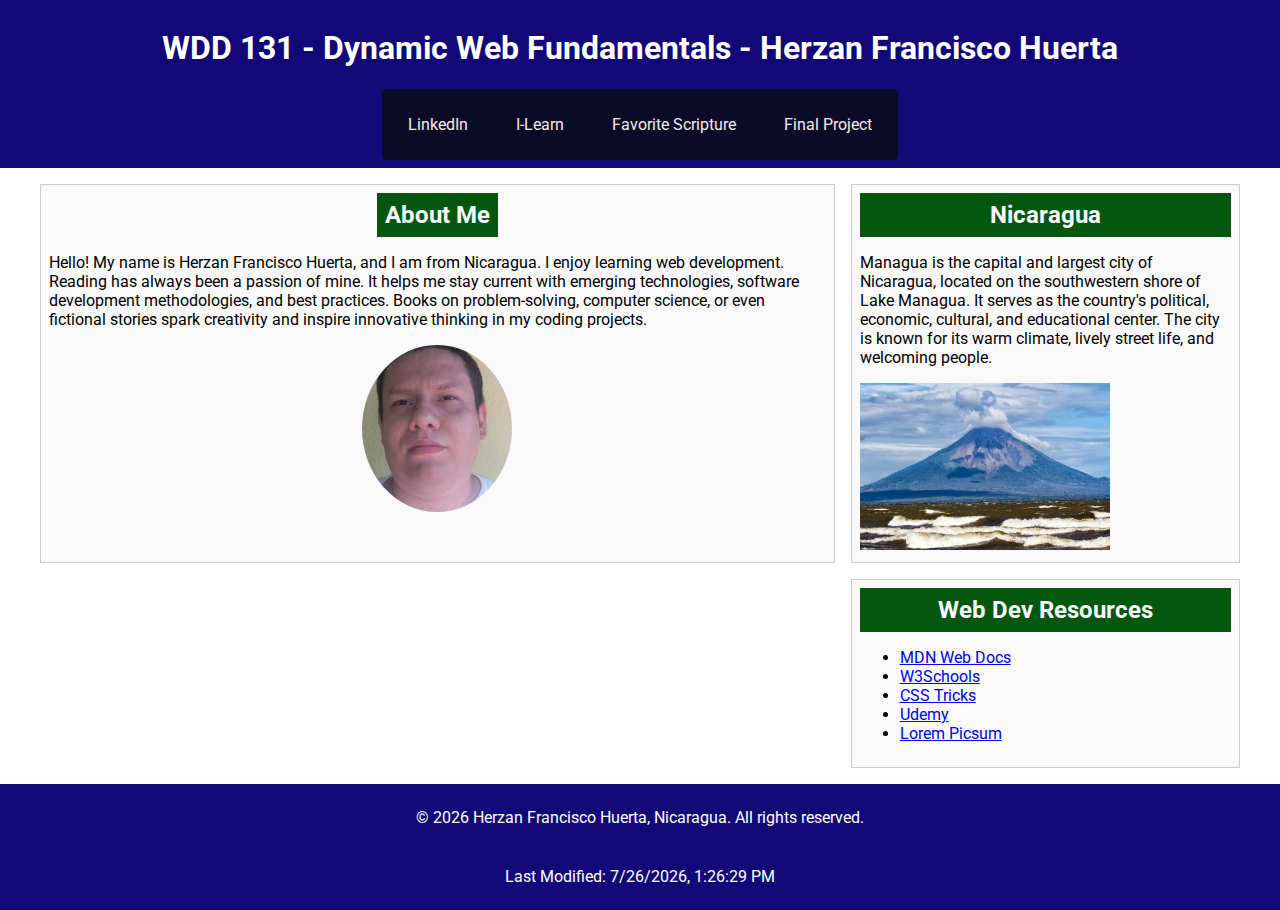
<file: index.html>
<!DOCTYPE html>
<html lang="en">
<head>
    <meta charset="UTF-8">
    <meta name="viewport" content="width=device-width, initial-scale=1.0">
    <title>WDD 131 - Dynamic Web Fundamentals - Herzan Francisco Huerta</title>
    <meta name="description" content="Explore WDD 131 - Dynamic Web Fundamentals with Herzan Francisco Huerta. Learn essential web development skills in HTML, CSS, and JavaScript to build dynamic and responsive websites.">
    <meta name="author" content="Herzan Francisco Huerta">
    <link rel="preconnect" href="https://fonts.googleapis.com">
    <link rel="preconnect" href="https://fonts.gstatic.com" crossorigin>
    <link href="https://fonts.googleapis.com/css2?family=Roboto:wght@400;700&display=swap" rel="stylesheet">
    <link rel="stylesheet" href="styles/base.css">
    <script src="scripts/getdates.js" defer></script>
</head>
<body>

<header>
    <h1>WDD 131 - Dynamic Web Fundamentals - Herzan Francisco Huerta</h1> 
    <nav>
        <a href="https://www.linkedin.com/">LinkedIn</a>
        <a href="https://byui.instructure.com/">I-Learn</a>
        <a href="https://www.churchofjesuschrist.org/study/scriptures">Favorite Scripture</a>
        <a href="project/siteplan.html">Final Project</a>
    </nav>
</header>

    <main class="grid-container">
        <section class="card about-me">
            <h2>About Me</h2>
            <p>Hello! My name is Herzan Francisco Huerta, and I am from Nicaragua. I enjoy learning web development.  Reading has always been a passion of mine. It helps me stay current with emerging technologies, software development methodologies, and best practices. Books on problem-solving, computer science, or even fictional stories spark creativity and inspire innovative thinking in my coding projects.</p>
            <img src="images/profile.jpg" alt="Profile picture of Herzan Francisco Huerta" width="150" height="167">
        
        </section>
        
        <section class="card nicaragua">
            <h2>Nicaragua</h2>
            <p>Managua is the capital and largest city of Nicaragua, located on the southwestern shore of Lake Managua.
                It serves as the country's political, economic, cultural, and educational center.
                The city is known for its warm climate, lively street life, and welcoming people.</p>
            <img src="images/Nicaragua.jpg" alt="Picture of Managua, Nicaragua" width="250" height="167">
        </section>
    
        <section class="card resources">
            <h2>Web Dev Resources</h2>
            <ul>
                <li><a href="https://developer.mozilla.org/">MDN Web Docs</a></li>
                <li><a href="https://www.w3schools.com/">W3Schools</a></li>
                <li><a href="https://css-tricks.com/">CSS Tricks</a></li>
                <li><a href="https://www.udemy.com/">Udemy</a></li>
                <li><a href="https://picsum.photos/">Lorem Picsum</a></li>
            </ul>
        </section>
    </main>
    

<footer>
    <p>&copy; <span id="currentyear"></span> Herzan Francisco Huerta, Nicaragua. All rights reserved.</p>
    <p id="lastModified"></p>
</footer>

</body>
</html>
</file>
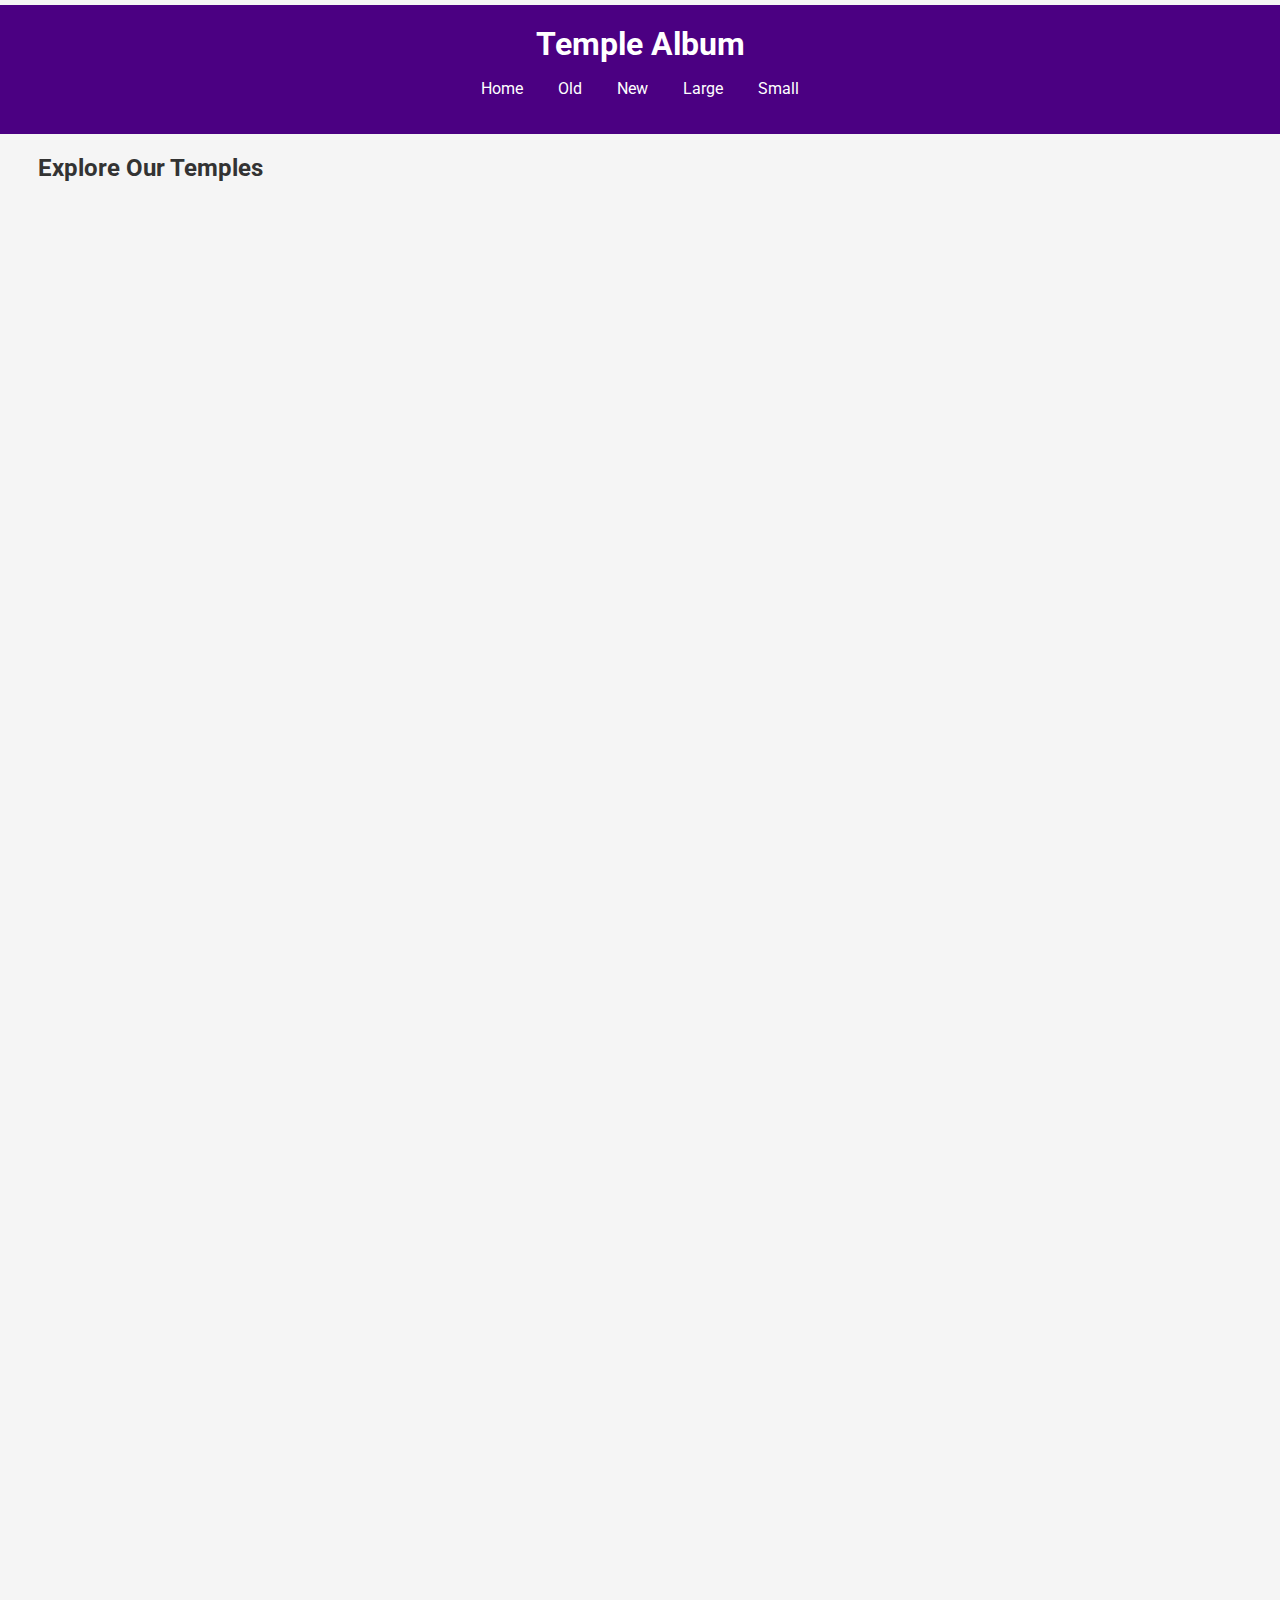
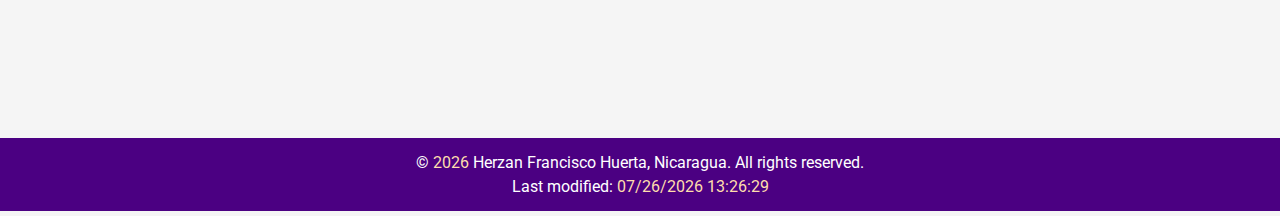
<file: filtered-temples.html>
<!DOCTYPE html>
<html lang="en">
<head>
  <meta charset="UTF-8">
  <meta name="viewport" content="width=device-width, initial-scale=1.0">
  <title>WDD 131 - Dynamic Web Fundamentals - Herzan Francisco Huerta</title>
  <meta name="description" content="Explore WDD 131 - Dynamic Web Fundamentals with Herzan Francisco Huerta. Learn essential web development skills in HTML, CSS, and JavaScript to build dynamic and responsive websites.">
  <meta name="author" content="Herzan Francisco Huerta">
  <link rel="stylesheet" href="styles/filtered-temples.css">
  <link rel="preconnect" href="https://fonts.googleapis.com">
  <link rel="preconnect" href="https://fonts.gstatic.com" crossorigin>
  <link href="https://fonts.googleapis.com/css2?family=Roboto:wght@400;700&display=swap" rel="stylesheet">
  <script src="scripts/filtered-temples.js" defer></script>
</head>
<body>

<header>
  <h1>Temple Album</h1>
  <nav>
    <button id="menu-toggle">☰</button>
    <ul id="menu">
      <li><a href="#">Home</a></li>
      <li><a href="#">Old</a></li>
      <li><a href="#">New</a></li>
      <li><a href="#">Large</a></li>
      <li><a href="#">Small</a></li>
    </ul>
  </nav>
</header>

<main>
  <h2>Explore Our Temples</h2> <!-- Encabezado h2 añadido -->
  <div class="temple-cards-container" id="temple-cards">
    <!-- Cada tarjeta se generará aquí -->
  </div>
</main>

<footer>
  <p>&copy; <span id="year"></span> Herzan Francisco Huerta, Nicaragua. All rights reserved.</p>
  <p>Last modified: <span id="last-modified"></span></p>
</footer>

</body>
</html>
</file>
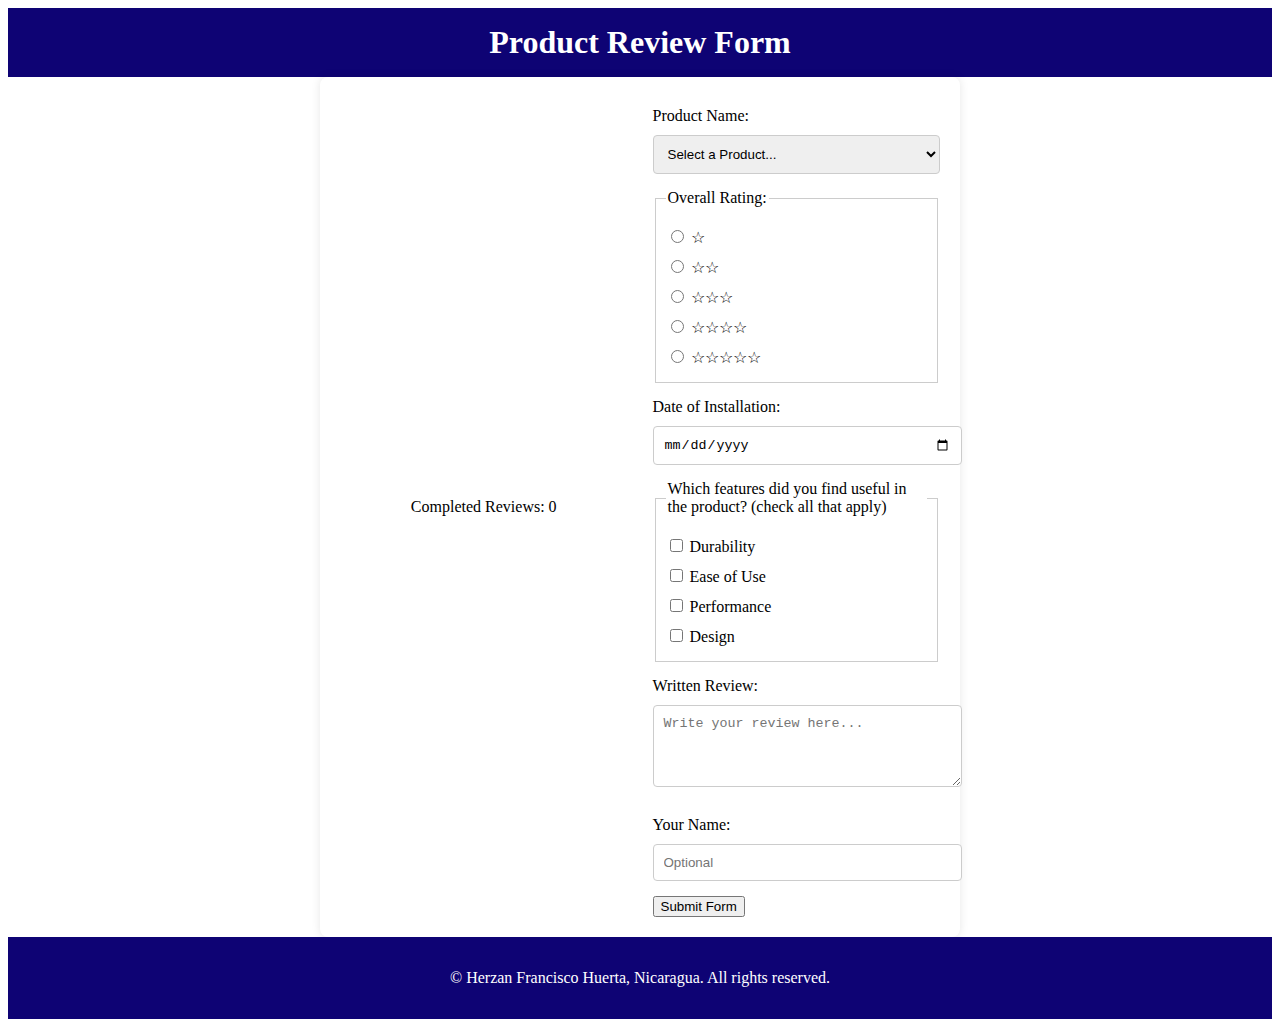
<file: form.html>
<!DOCTYPE html>
<html lang="en">
<head>
  <meta charset="UTF-8">
  <meta name="viewport" content="width=device-width, initial-scale=1.0">
  <title>Product Review Form</title>
  <meta name="description" content="Explore WDD 131 - Dynamic Web Fundamentals with Herzan Francisco Huerta. Learn essential web development skills in HTML, CSS, and JavaScript to build dynamic and responsive websites.">
  <meta name="author" content="Herzan Francisco Huerta">
  <link rel="stylesheet" href="styles/styles.css">
  <link rel="preconnect" href="https://fonts.googleapis.com">
  <link rel="preconnect" href="https://fonts.gstatic.com" crossorigin>
  <script src="scripts/script.js" defer></script>
</head>

<body>
  <header>
    <h1>Product Review Form</h1> <!-- Header content -->
  </header>

  <div class="container">
    <!-- Display the current review count -->
    <div id="reviewCountDisplay">Completed Reviews: 0</div>

    <form id="reviewForm" method="get" action="review.html" onsubmit="return handleFormSubmission(event)">
      <label for="productName">Product Name:</label>
      <select id="productName" name="productName" required>
        <option value="" disabled selected>Select a Product...</option>
        <!-- Add product options here dynamically -->
      </select>

      <fieldset>
        <legend>Overall Rating:</legend>
        <label><input type="radio" name="rating" value="1" required> ☆</label>
        <label><input type="radio" name="rating" value="2" required> ☆☆</label>
        <label><input type="radio" name="rating" value="3" required> ☆☆☆</label>
        <label><input type="radio" name="rating" value="4" required> ☆☆☆☆</label>
        <label><input type="radio" name="rating" value="5" required> ☆☆☆☆☆</label>
      </fieldset>

      <label for="installationDate">Date of Installation:</label>
      <input type="date" id="installationDate" name="installationDate" required>

      <fieldset>
        <legend>Which features did you find useful in the product? (check all that apply)</legend>
        <label><input type="checkbox" name="features" value="Durability"> Durability</label>
        <label><input type="checkbox" name="features" value="Ease of Use"> Ease of Use</label>
        <label><input type="checkbox" name="features" value="Performance"> Performance</label>
        <label><input type="checkbox" name="features" value="Design"> Design</label>
      </fieldset>

      <label for="writtenReview">Written Review:</label>
      <textarea id="writtenReview" name="writtenReview" rows="4" placeholder="Write your review here..."></textarea>

      <label for="userName">Your Name:</label>
      <input type="text" id="userName" name="userName" placeholder="Optional">

      <button type="submit">Submit Form</button>
    </form>
  </div>

  <footer>
    <p>&copy; <span id="currentyear"></span> Herzan Francisco Huerta, Nicaragua. All rights reserved.</p>
    <p id="lastModified"></p>
  </footer>

</body>
</html>
</file>
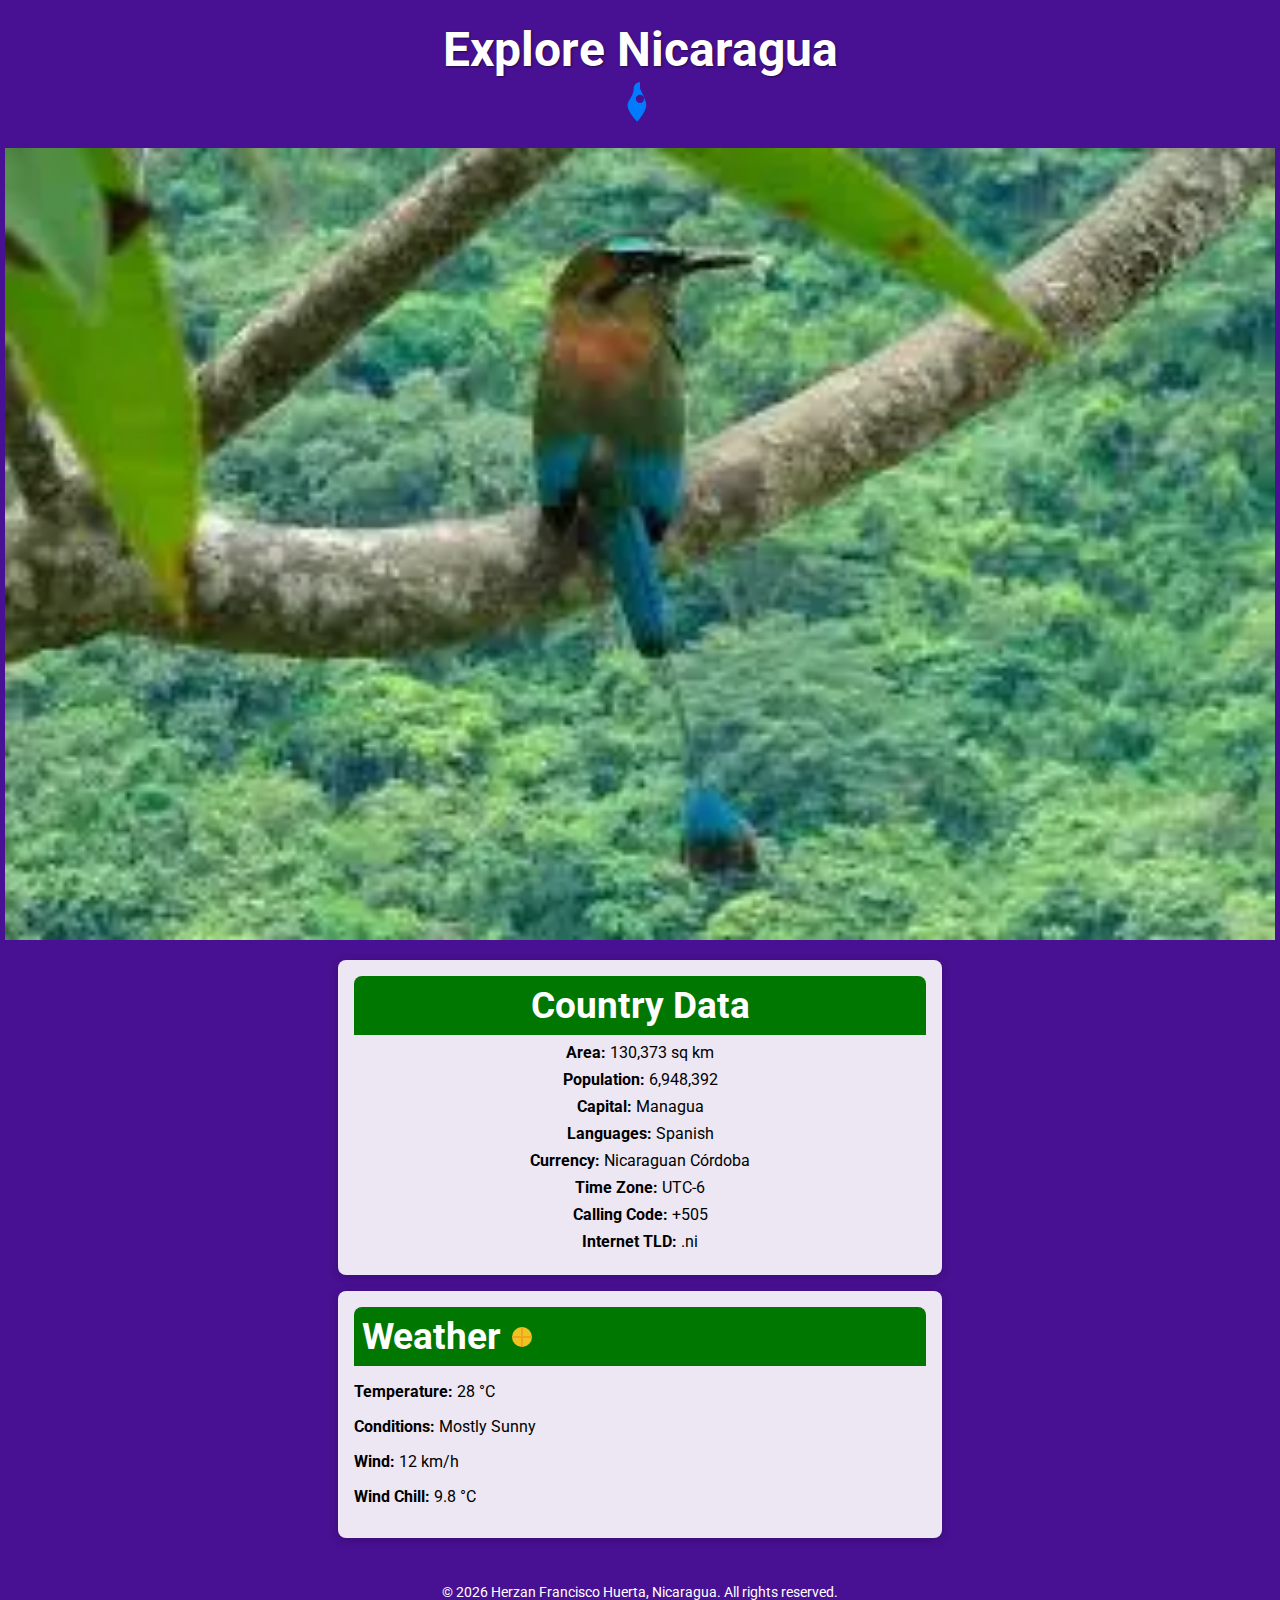
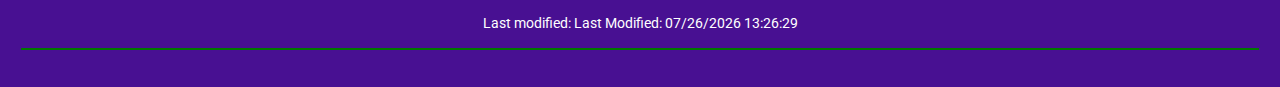
<file: place.html>
<!DOCTYPE html>
<html lang="en">
<head>
  <meta charset="UTF-8">
  <meta name="viewport" content="width=device-width, initial-scale=1.0">
  <title>Explore Nicaragua - Dynamic Web Fundamentals - Herzan Francisco Huerta</title>
  <meta name="description" content="Explore the essentials of dynamic web development with Herzan Francisco Huerta. Learn about Nicaragua, its culture, weather, and important facts.">
  <meta name="author" content="Herzan Francisco Huerta">
  <link rel="stylesheet" href="styles/place.css">
  <link rel="preconnect" href="https://fonts.googleapis.com">
  <link rel="preconnect" href="https://fonts.gstatic.com" crossorigin>
  <link href="https://fonts.googleapis.com/css2?family=Roboto:wght@400;700&display=swap" rel="stylesheet">
  <script src="scripts/place.js" defer></script>
</head>
<body>
  <header>
    <h1>Explore Nicaragua</h1>
    <div class="svg-container" aria-hidden="true">
      <!-- Optimized SVG for Nicaragua's flag icon -->
      <svg xmlns="http://www.w3.org/2000/svg" viewBox="0 0 24 24" width="50" height="50">
        <path d="M12 2C10.3 2 9 3.3 9 5c0 3.5-3 6-3 8 0 3.3 4.7 8 4.7 8S15 16.3 15 13c0-1.6-1-4-3-8C12 3.3 12 2 12 2zm0 10a2 2 0 1 1 0-4 2 2 0 0 1 0 4z" fill="#007BFF"/>
      </svg>
    </div>
  </header>

  <main>
    <section class="hero">
      <picture>
        <source srcset="images/Guard-small.webp 400w, images/Guard-medium.webp 800w, images/Guard.webp 1200w" type="image/webp" sizes="(max-width: 600px) 400px, (max-width: 1200px) 800px, 1200px">
        <source srcset="images/Guard-small.png 400w, images/Guard-medium.png 800w, images/Guard.png 1200w" type="image/png" sizes="(max-width: 600px) 400px, (max-width: 1200px) 800px, 1200px">
        <img src="images/Guard.png" alt="Guardabarranco, the national bird of Nicaragua" class="hero-image" loading="lazy">
      </picture>

      <div class="data-box">
        <h2>Country Data</h2>
        <ul>
          <li><strong>Area:</strong> 130,373 sq km</li>
          <li><strong>Population:</strong> 6,948,392</li>
          <li><strong>Capital:</strong> Managua</li>
          <li><strong>Languages:</strong> Spanish</li>
          <li><strong>Currency:</strong> Nicaraguan Córdoba</li>
          <li><strong>Time Zone:</strong> UTC-6</li>
          <li><strong>Calling Code:</strong> +505</li>
          <li><strong>Internet TLD:</strong> .ni</li>
        </ul>
      </div>
    </section>

    <section class="weather-box">
      <h2>Weather 
        <svg class="weather-icon" xmlns="http://www.w3.org/2000/svg" viewBox="0 0 24 24" width="24" height="24" aria-hidden="true">
          <circle cx="12" cy="12" r="10" fill="#f0c420"/>
          <line x1="12" y1="2" x2="12" y2="22" stroke="#f0a420" stroke-width="2"/>
          <line x1="2" y1="12" x2="22" y2="12" stroke="#f0a420" stroke-width="2"/>
        </svg>
      </h2>
      <p><strong>Temperature:</strong> 28 °C</p>
      <p><strong>Conditions:</strong> Mostly Sunny</p>
      <p><strong>Wind:</strong> 12 km/h</p>
      <p><strong>Wind Chill:</strong> <span id="wind-chill">N/A</span></p>
    </section>
  </main>

  <footer>
    <p>&copy; <span id="current-year"></span> Herzan Francisco Huerta, Nicaragua. All rights reserved.</p>
    <p>Last modified: <span id="last-modified"></span></p>
  </footer>
</body>
</html>
</file>
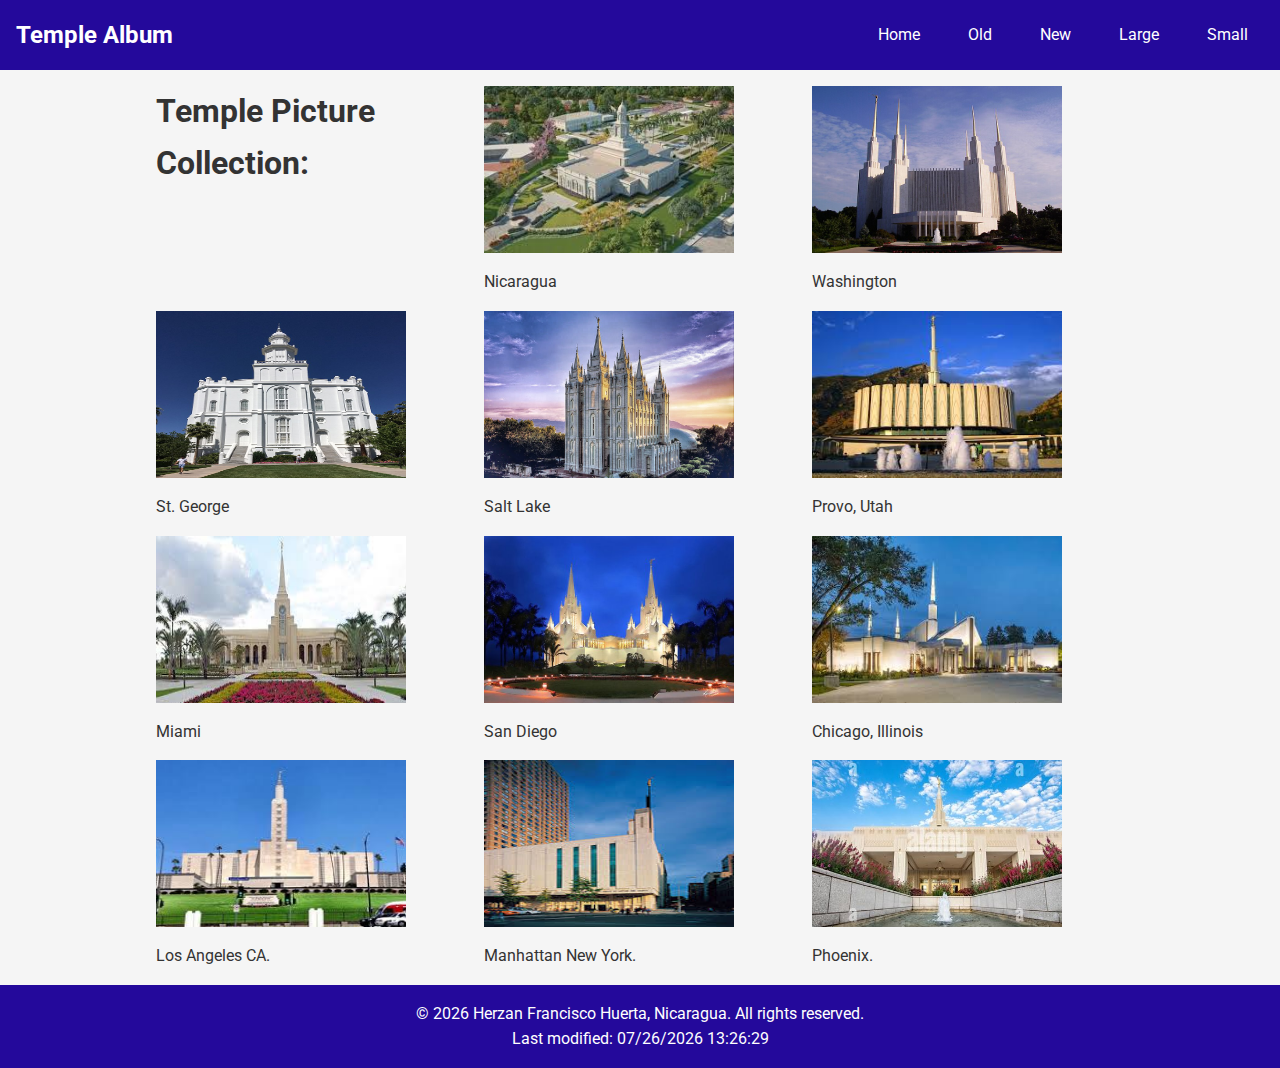
<file: temples.html>
<!DOCTYPE html>
<html lang="en">
<head>
  <meta charset="UTF-8">
  <meta name="viewport" content="width=device-width, initial-scale=1.0">
  <title>WDD 131 - Dynamic Web Fundamentals - Herzan Francisco Huerta</title>
 <meta name="description" content="Explore WDD 131 - Dynamic Web Fundamentals with Herzan Francisco Huerta. Learn essential web development skills in HTML, CSS, and JavaScript to build dynamic and responsive websites.">
    <meta name="author" content="Herzan Francisco Huerta">
  <link rel="stylesheet" href="styles/temples.css">
  <link rel="stylesheet" href="styles/temples-large.css">
  <link rel="preconnect" href="https://fonts.googleapis.com">
    <link rel="preconnect" href="https://fonts.gstatic.com" crossorigin>
    <link href="https://fonts.googleapis.com/css2?family=Roboto:wght@400;700&display=swap" rel="stylesheet">
  <script src="scripts/temples.js" defer></script>
</head>
<body>

<header>
  <h1>Temple Album</h1>
  <nav>
    <button id="menu-toggle">☰</button>
    <ul id="menu">
      <li><a href="#">Home</a></li>
      <li><a href="#">Old</a></li>
      <li><a href="#">New</a></li>
      <li><a href="#">Large</a></li>
      <li><a href="#">Small</a></li>
    </ul>
  </nav>
</header>

<main>

  <h2>Temple Picture Collection:</h2>

  <figure>
    <img src="images/Nicaragua.jfif" alt="Nicaragua" loading="lazy" width="250" height="167">
    <figcaption>Nicaragua</figcaption>
  </figure>
  <figure>
    <img src="images/Washington_DC_Temple.JPG" alt="Washington" loading="lazy" width="250" height="167">
    <figcaption>Washington</figcaption>
  </figure>
  <figure>
    <img src="images/St._George.jpg" alt="St. George" loading="lazy" width="250" height="167">
    <figcaption>St. George</figcaption>
  </figure>
  <figure>
    <img src="images/Salt_lake.jpg" alt="Salt Lake" loading="lazy" width="250" height="167">
    <figcaption>Salt Lake</figcaption>
  </figure>
  <figure>
    <img src="images/Provo_UTah.jfif" alt="Provo, Utah" loading="lazy" width="250" height="167">
    <figcaption>Provo, Utah</figcaption>
  </figure>
  <figure>
    <img src="images/Miami.jfif" alt="Miami" loading="lazy" width="250" height="167">
    <figcaption>Miami</figcaption>
  </figure>
  <figure>
    <img src="images/diego.jpg" alt="San Diego" loading="lazy" width="250" height="167">
    <figcaption>San Diego</figcaption>
  </figure>
  <figure>
    <img src="images/chicago-illinois.jfif" alt="Chicago, Illinois" loading="lazy" width="250" height="167">
    <figcaption>Chicago, Illinois</figcaption>
  </figure>
  <figure>
    <img src="images/angels.jfif" alt="Los Angeles CA." loading="lazy" width="250" height="167">
    <figcaption>Los Angeles CA.</figcaption>
  </figure>
  <figure>
    <img src="images/manhatan.jfif" alt="Manhattan New York." loading="lazy" width="250" height="167">
    <figcaption>Manhattan New York.</figcaption>
  </figure>
  <figure>
    <img src="images/phoenix.jpg" alt="Phoenix." loading="lazy" width="250" height="167">
    <figcaption>Phoenix.</figcaption>
  </figure>
</main>

<footer>
  <p>&copy; <span id="year"></span> Herzan Francisco Huerta, Nicaragua. All rights reserved.</p>
  <p>Last modified: <span id="last-modified"></span></p>
</footer>

</body>
</html>
</file>
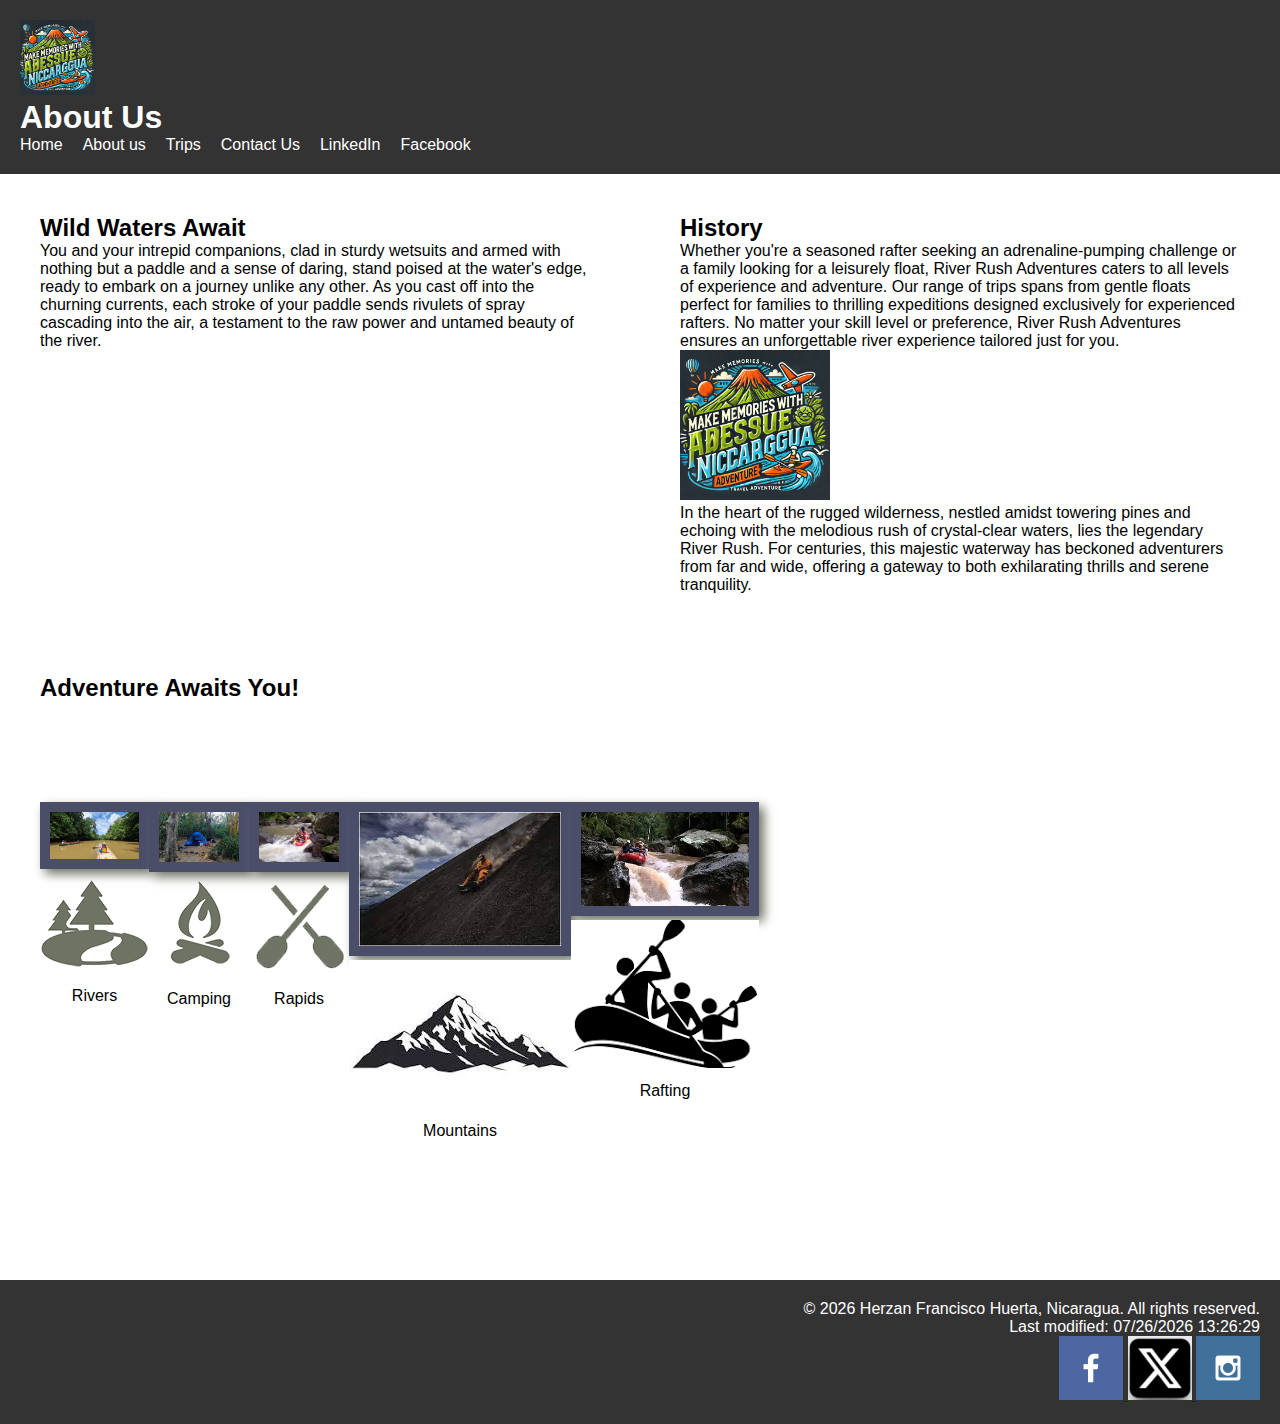
<file: project/about.html>
<!DOCTYPE html>
<html lang="en">
<head>
    <meta charset="UTF-8">
    <meta name="viewport" content="width=device-width, initial-scale=1.0">
    <title>WDD 131 - Dynamic Web Fundamentals - Herzan Francisco Huerta</title>
    <meta name="description" content="Explore WDD 131 - Dynamic Web Fundamentals with Herzan Francisco Huerta. Learn essential web development skills in HTML, CSS, and JavaScript to build dynamic and responsive websites.">
    <meta name="author" content="Herzan Francisco Huerta">
    <link rel="stylesheet" href="styles/rafting.css">
    <link rel="preconnect" href="https://fonts.googleapis.com">
    <link rel="preconnect" href="https://fonts.gstatic.com" crossorigin>
    <link href="https://fonts.googleapis.com/css2?family=Roboto:wght@400;700&display=swap" rel="stylesheet">
    <script src="scripts/siteplan.js" defer></script>
</head>
<body>

<header>
    <div class="header-grid">
        <img src="image/R.jpg" width="75" alt="Nicaragua Adventure Company Logo">
        <h1>About Us</h1>
        <nav>
            <a href="siteplan.html">Home</a>
            <a href="about.html">About us</a>
            <a href="trips.html">Trips</a>
            <a href="contact.html">Contact Us</a>
            <a href="https://linkedin.com" target="_blank">LinkedIn</a>
            <a href="https://facebook.com" target="_blank">Facebook</a>
        </nav>
    </div>
</header>

<main>
    <section id="while_water_rafting">
        <h2>Wild Waters Await</h2>
        <div class="while-water-rafting-box">
            <p>You and your intrepid companions, clad in sturdy wetsuits and armed with nothing but a paddle and a sense of daring, stand poised at the water's edge, ready to embark on a journey unlike any other. As you cast off into the churning currents, each stroke of your paddle sends rivulets of spray cascading into the air, a testament to the raw power and untamed beauty of the river.</p>
        </div>
    </section>

    <section id="history">
        <h2>History</h2>
        <div class="history-box">
            <p>Whether you're a seasoned rafter seeking an adrenaline-pumping challenge or a family looking for a leisurely float, River Rush Adventures caters to all levels of experience and adventure. Our range of trips spans from gentle floats perfect for families to thrilling expeditions designed exclusively for experienced rafters. No matter your skill level or preference, River Rush Adventures ensures an unforgettable river experience tailored just for you.</p>
            <img src="image/R.jpg" alt="Rafting Company Logo" width="150" height="150">
            <p>In the heart of the rugged wilderness, nestled amidst towering pines and echoing with the melodious rush of crystal-clear waters, lies the legendary River Rush. For centuries, this majestic waterway has beckoned adventurers from far and wide, offering a gateway to both exhilarating thrills and serene tranquility.</p>
        </div>
    </section>

    <section id="adventures">
        <h2>Adventure Awaits You!</h2>
        <div class="adventure-grid">
            <figure class="rivers-card">
                <img class="card-img" src="image/Jhon_river.jpg" alt="River in forest">
                <img class="icon" src="image/river_icon.png" alt="river icon">
                <figcaption>Rivers</figcaption>
            </figure>

            <figure class="camping-card">
                <img class="card-img" src="image/Camping_N.jpg" alt="tent in mountains">
                <img class="icon" src="image/fire_icon.png" alt="fire icon">
                <figcaption>Camping</figcaption>
            </figure>

            <figure class="rapids-card">
                <img class="card-img" src="image/Rafting_M.jpg" alt="rafting boat">
                <img class="icon" src="image/oars.png" alt="oars icon">
                <figcaption>Rapids</figcaption>
            </figure>

            <figure class="mountains-card">
                <img class="card-img" src="image/Hiking.jfif" alt="walking mountains">
                <img class="icon" src="image/mountain-icon.jpg" alt="mountain-icon">
                <figcaption>Mountains</figcaption>
            </figure>

            <figure class="rafting-card">
                <img class="card-img" src="image/Rapids.jfif" alt="rafting boat">
                <img class="icon" src="image/rafting-icon.png" alt="rafting icon">
                <figcaption>Rafting</figcaption>
            </figure>
        </div>
    </section>

</main>

<footer>
    <p>&copy; <span id="current-year"></span> Herzan Francisco Huerta, Nicaragua. All rights reserved.</p>
    <p>Last modified: <span id="last-modified"></span></p>
    
    <div class="social">
        <a href="https://facebook.com">
            <img src="image/facebook.png" alt="fb icon">
        </a>
        <a href="https://x.com">
            <img src="image/x.png" alt="X icon">
        </a>
        <a href="https://instagram.com">
            <img src="image/instagram.png" alt="instagram icon">
        </a>
    </div>
</footer>

</body>
</html>
</file>
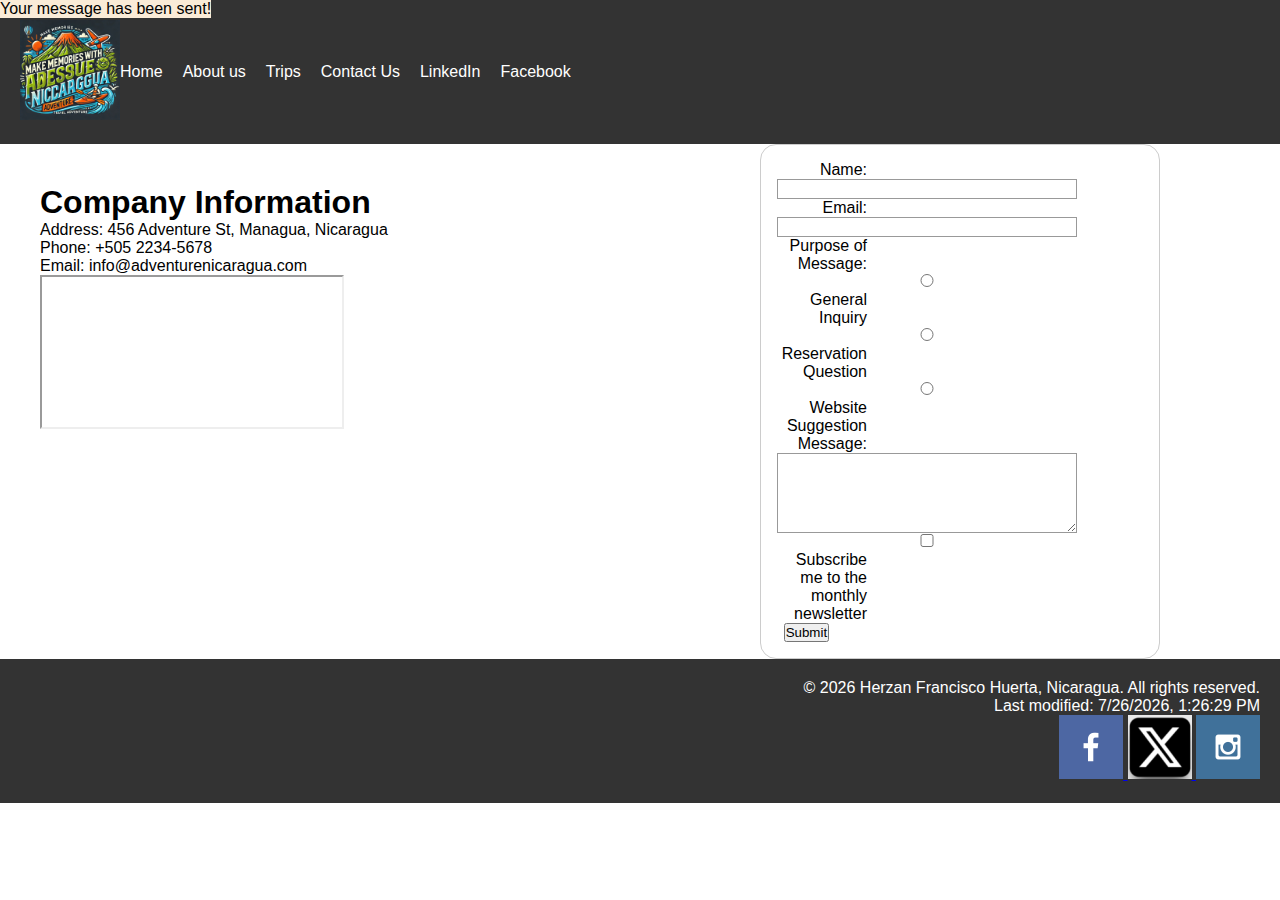
<file: project/contact.html>
<!DOCTYPE html>
<html lang="en">
<head>
    <meta charset="UTF-8">
    <meta name="viewport" content="width=device-width, initial-scale=1.0">
    <title>WDD 131 - Dynamic Web Fundamentals - Herzan Francisco Huerta</title>
    <meta name="description" content="Explore WDD 131 - Dynamic Web Fundamentals with Herzan Francisco Huerta. Learn essential web development skills in HTML, CSS, and JavaScript to build dynamic and responsive websites.">
    <meta name="author" content="Herzan Francisco Huerta">
    <link rel="stylesheet" href="styles/rafting.css">
    <link rel="preconnect" href="https://fonts.googleapis.com">
    <link rel="preconnect" href="https://fonts.gstatic.com" crossorigin>
    <link href="https://fonts.googleapis.com/css2?family=Roboto:wght@400;700&display=swap" rel="stylesheet">
    <script src="scripts/contact.js" defer></script>
</head>

<body>
    <header>
        <a id="logo_link" href="index.html">
            <img class="logo" src="image/R.jpg" width="100" alt="Awesome Rafting Logo">
        </a>
        <nav>
            <a href="siteplan.html">Home</a>
            <a href="about.html">About us</a>
            <a href="trips.html">Trips</a>
            <a href="contact.html">Contact Us</a>
            <a href="https://linkedin.com" target="_blank">LinkedIn</a>
            <a href="https://facebook.com" target="_blank">Facebook</a>
        </nav>
    </header>
    
    <main>
        <section class="Nicaragua Adventure company-info">
            <h1>Company Information</h1>
            <p>Address: 456 Adventure St, Managua, Nicaragua</p>
            <p>Phone: +505 2234-5678</p>
            <p>Email: info@adventurenicaragua.com</p>
            <!-- Embedded Google Map -->
            <iframe src="https://www.google.com/maps/embed?pb=!1m18!1m12!1m3!1d23456.78901!2d-86.261119!3d12.136396!2m3!1f0!2f0!3f0!3m2!1i1024!2i768!4f13.1!3m3!1m2!1s0x8f64cbaf9e1d153b%3A0x0!2zMTIuMTM2MzksIFJlbC4gUGxhemEsIERlc2EgZGVsYSBSZXB1YmxpY2EsIE1hbmd1Y2FvLCBOSw!5e0!3m2!1sen!2sus!4v1641023068786!5m2!1sen!2sus" allowfullscreen></iframe>
        </section>

        <!-- Feedback message -->
        <div class="feedback" style="display: none; color: green;"></div>
        
        <!-- Contact Form -->
        <form id="contact-form" action="submit_form.php" method="POST">
            <label for="name">Name:</label>
            <input type="text" id="name" name="name" required><br>
        
            <label for="email">Email:</label>
            <input type="email" id="email" name="email" required><br>
        
            <label for="general-inquiry">Purpose of Message:</label><br>
            <input type="radio" id="general-inquiry" name="purpose" value="General Inquiry" required>
            <label for="general-inquiry">General Inquiry</label><br>
            <input type="radio" id="reservation-question" name="purpose" value="Reservation Question">
            <label for="reservation-question">Reservation Question</label><br>
            <input type="radio" id="website-suggestion" name="purpose" value="Website Suggestion">
            <label for="website-suggestion">Website Suggestion</label><br>
        
            <label for="message">Message:</label><br>
            <textarea id="message" name="message" rows="4" required></textarea><br>
        
            <input type="checkbox" id="newsletter" name="newsletter" value="subscribe">
            <label for="newsletter">Subscribe me to the monthly newsletter</label><br>
        
            <button type="submit">Submit</button>
        </form>
        <div id="feedback" class="feedback">Your message has been sent!</div>
    </main>

    <footer>
        <p>&copy; <span id="current-year"></span> Herzan Francisco Huerta, Nicaragua. All rights reserved.</p>
        <p>Last modified: <span id="last-modified"></span></p>

        <div class="social">
            <a href="https://facebook.com">
                <img src="image/facebook.png" alt="fb icon">
            </a>
            <a href="https://x.com">
                <img src="image/x.png" alt="X icon">
            </a>
            <a href="https://instagram.com">
                <img src="image/instagram.png" alt="instagram icon">
            </a>
        </div>
    </footer>
</body>
</html>
</file>
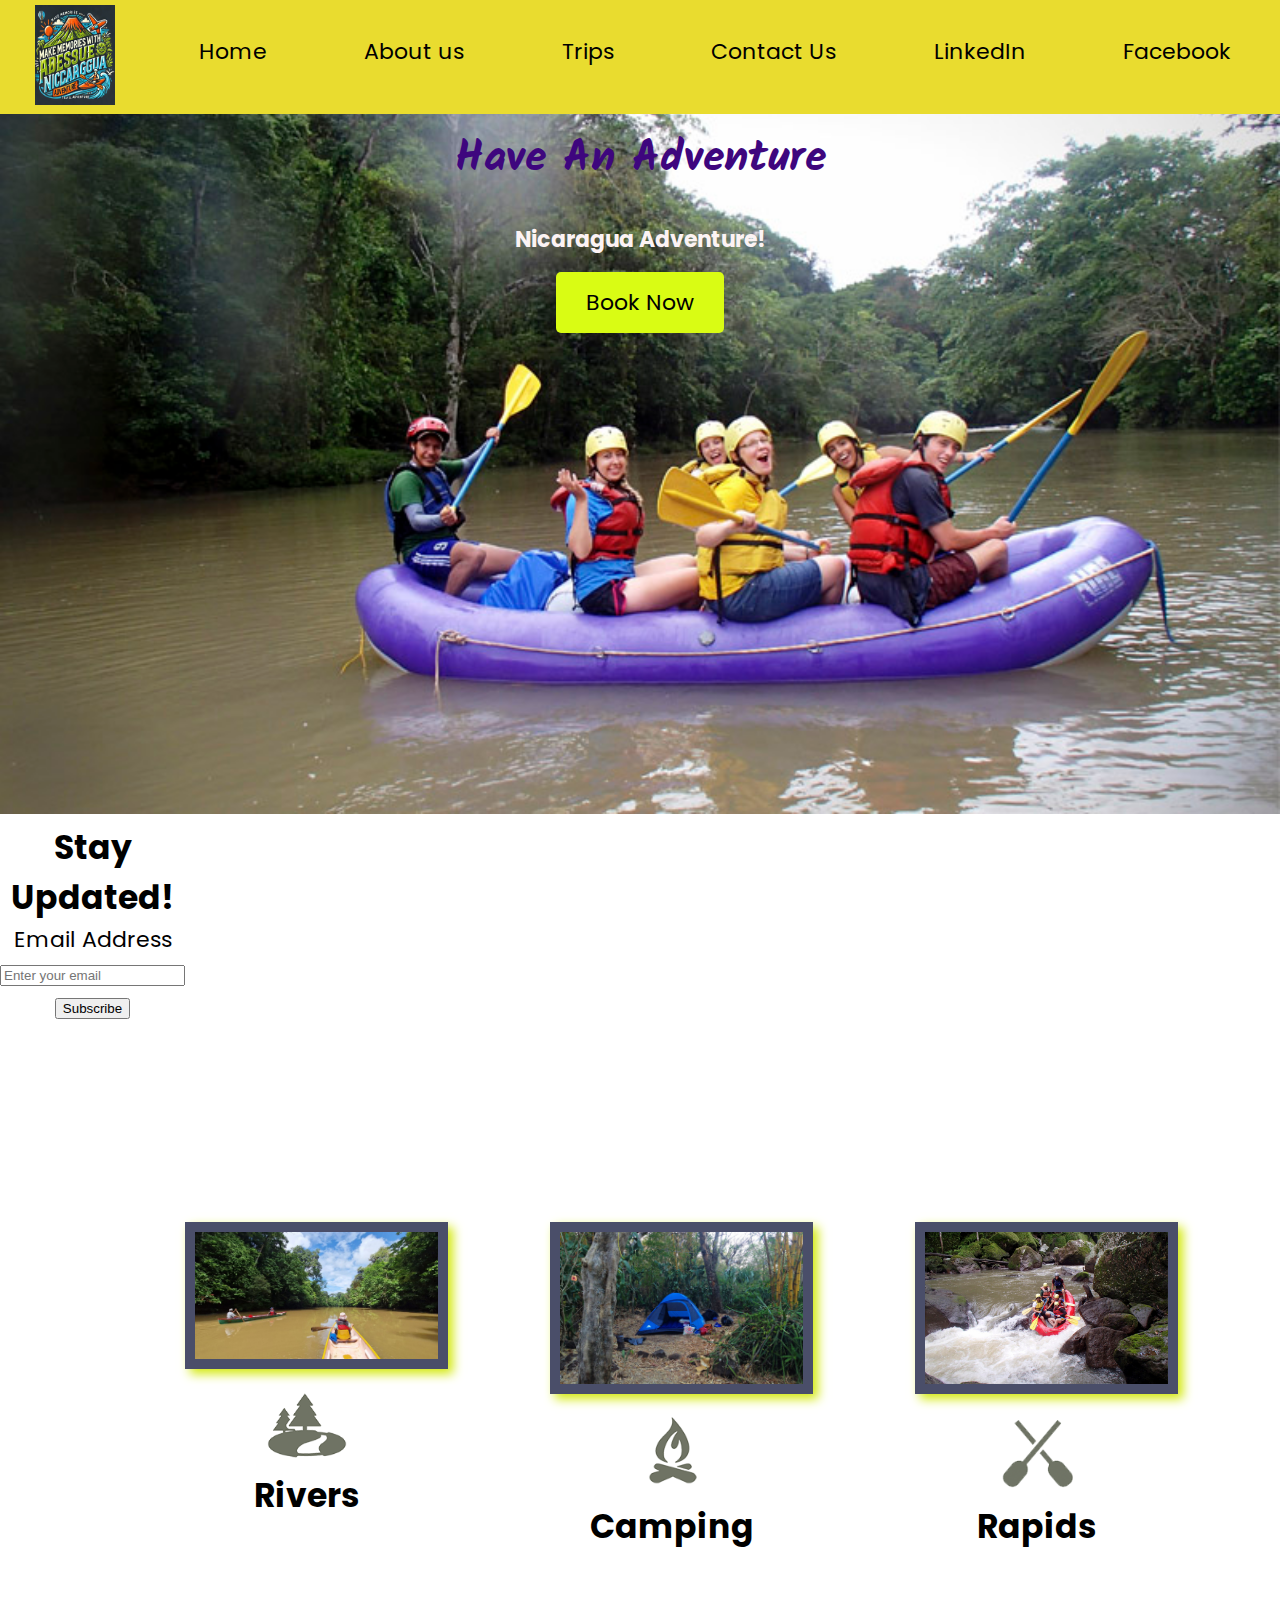
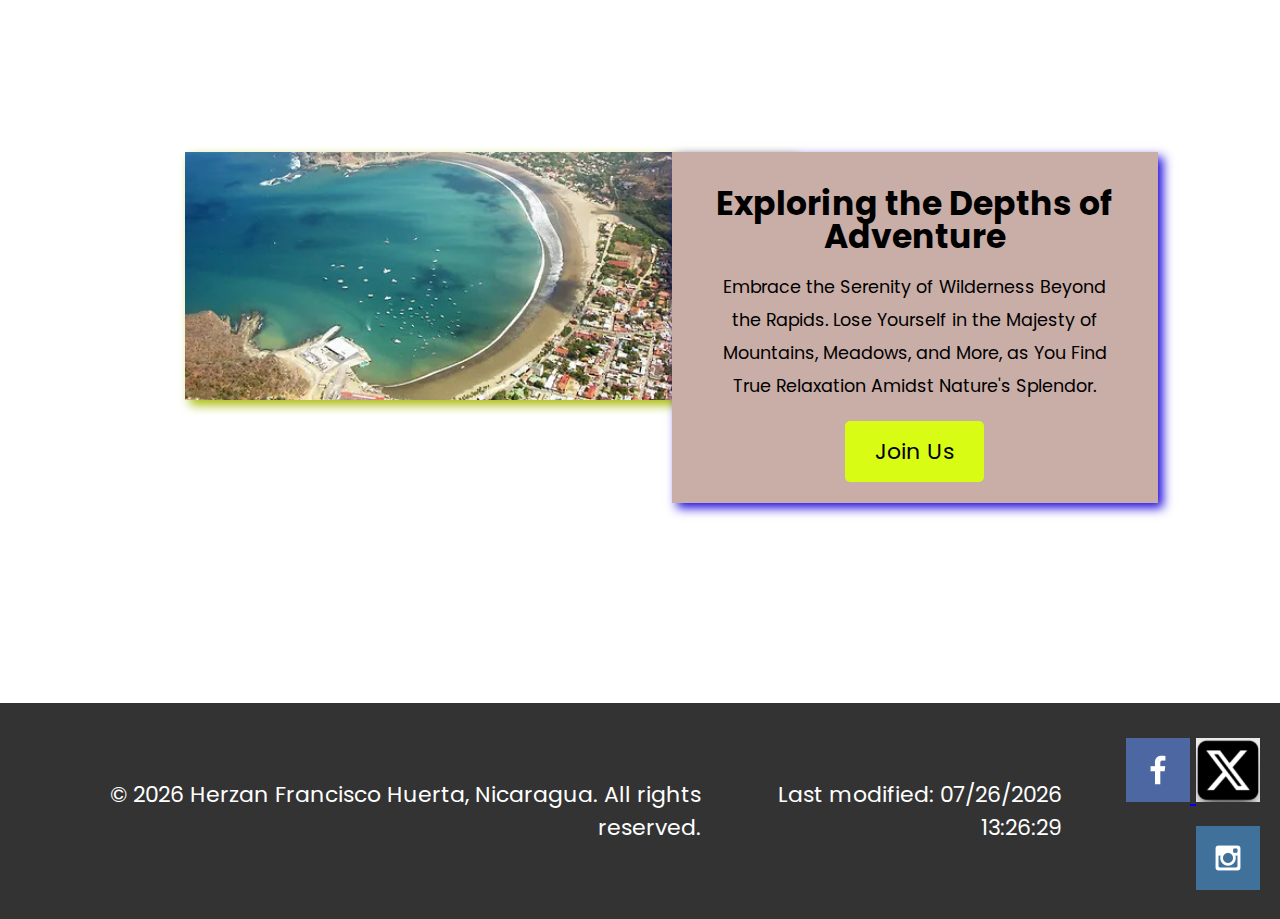
<file: project/siteplan.html>
<!DOCTYPE html>
<html lang="en">
<head>
    <meta charset="UTF-8">
    <meta http-equiv="X-UA-Compatible" content="IE=edge">
    <meta name="viewport" content="width=device-width, initial-scale=1.0">
    <title>WDD 131 - Dynamic Web Fundamentals - Herzan Francisco Huerta</title>
    <meta name="description" content="Explore WDD 131 - Dynamic Web Fundamentals with Herzan Francisco Huerta. Learn essential web development skills in HTML, CSS, and JavaScript to build dynamic and responsive websites.">
    <meta name="author" content="Herzan Francisco Huerta">
    <link rel="stylesheet" href="styles/siteplan.css">
    <link rel="preconnect" href="https://fonts.googleapis.com">
    <link rel="preconnect" href="https://fonts.gstatic.com" crossorigin>
    <link href="https://fonts.googleapis.com/css2?family=Roboto:wght@400;700&display=swap" rel="stylesheet">
    <script src="scripts/siteplan.js" defer></script>
</head>
<body>
    <header>
        <a id="logo_link" href="index.html">
            <img class="logo" src="image/R.jpg" alt="Nicaragua Adventure Site Plan" width="100" height="100">
        </a>
        <nav>
            <a href="siteplan.html">Home</a>
            <a href="about.html">About us</a>
            <a href="trips.html">Trips</a>
            <a href="contact.html">Contact Us</a>
            <a href="https://linkedin.com" target="_blank">LinkedIn</a>
            <a href="https://facebook.com" target="_blank">Facebook</a>
        </nav>
    </header>
    <div id="hero">
        <div id="hero-box">
            <img id="hero-img" src="image/hero.jpg" alt="People enjoying rafting" loading="lazy">
        </div>
        <section id="hero-msg">
            <h1 class="home-title">Have An Adventure</h1>
            <h4>Nicaragua Adventure!</h4>
            <div class="button-box">
                <a class="book" href="contact.html">Book Now</a>
            </div>
        </section>
    </div>
    <main class="home-grid">
        <section class="rivers-card">
            <img class="card-img" src="image/Jhon_river.jpg" alt="River in forest" loading="lazy">
            <img class="icon" src="image/river_icon.png" alt="river icon" loading="lazy">
            <h2>Rivers</h2>
        </section>
        <section class="camping-card">
            <img class="card-img" src="image/Camping_N.jpg" alt="tent in mountains" loading="lazy">
            <img class="icon" src="image/fire_icon.png" alt="fire icon" loading="lazy">
            <h2>Camping</h2>
        </section>
        <section class="rapids-card">
            <img class="card-img" src="image/Rafting_M.jpg" alt="Rafting boat" loading="lazy">
            <img class="icon" src="image/oars.png" alt="oars icon" loading="lazy">
            <h2>Rapids</h2>
        </section>
        <img class="mountains" src="image/Rd.jpg" alt="Misty mountains" loading="lazy">
        <section class="msg">
            <h2>Exploring the Depths of Adventure</h2>
            <p>Embrace the Serenity of Wilderness Beyond the Rapids. Lose Yourself in the Majesty of Mountains, Meadows, and More, as You Find True Relaxation Amidst Nature's Splendor.</p>
            <a class='join' href="contact.html">Join Us</a>
        </section>
        <!-- Newsletter Signup Form -->
        <section class="newsletter-signup">
            <h2>Stay Updated!</h2>
            <form action="#" method="post" aria-label="Newsletter Signup">
                <label for="email">Email Address</label>
                <input type="email" id="email" name="email" placeholder="Enter your email" required>
                <button type="submit">Subscribe</button>
                <span id="error-msg" class="error" aria-live="polite" style="display:none;">Please enter a valid email address.</span>
            </form>
        </section>
    </main>
    <footer>
        <p>&copy; <span id="current-year"></span> Herzan Francisco Huerta, Nicaragua. All rights reserved.</p>
        <p>Last modified: <span id="last-modified"></span></p>
        
        <div class="social">
            <a href="https://facebook.com">
                <img src="image/facebook.png" alt="fb icon">
            </a>
            <a href="https://x.com">
                <img src="image/x.png" alt="X icon">
            </a>
            <a href="https://instagram.com">
                <img src="image/instagram.png" alt="instagram icon">
            </a>
        </div>
    </footer>
</body>
</html>
</file>
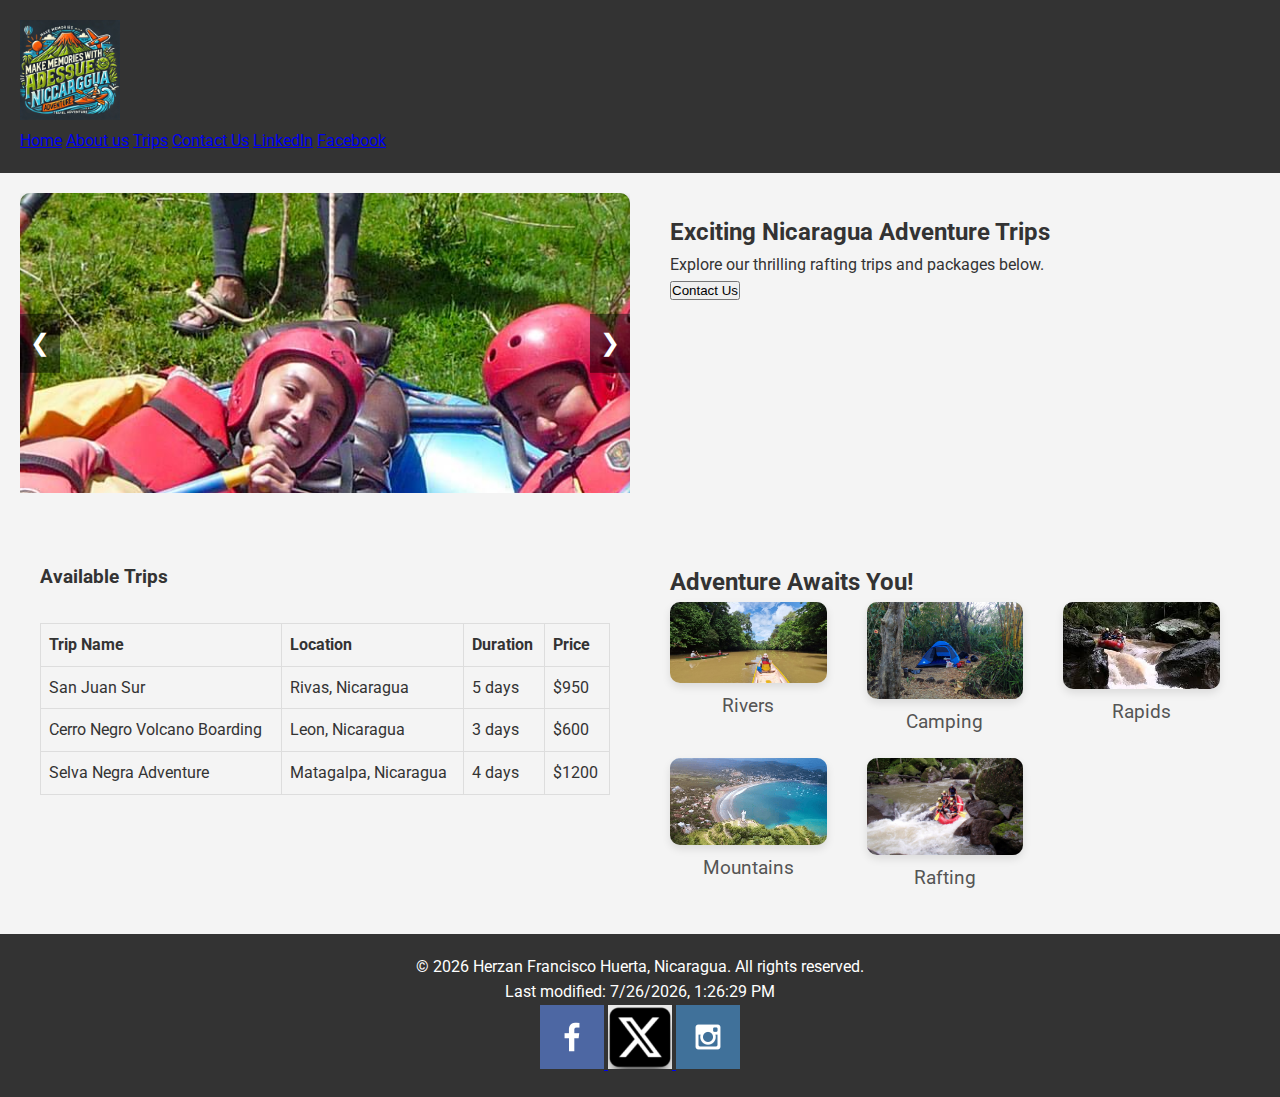
<file: project/trips.html>
<!DOCTYPE html>
<html lang="en">
<head>
    <meta charset="UTF-8">
    <meta name="viewport" content="width=device-width, initial-scale=1.0">
    <meta name="description" content="Explore WDD 131 - Dynamic Web Fundamentals with Herzan Francisco Huerta. Learn essential web development skills in HTML, CSS, and JavaScript to build dynamic and responsive websites.">
    <meta name="author" content="Herzan Francisco Huerta">
    <link rel="stylesheet" href="styles/rafting1.css">
    <link rel="preconnect" href="https://fonts.googleapis.com">
    <link rel="preconnect" href="https://fonts.gstatic.com" crossorigin>
    <link href="https://fonts.googleapis.com/css2?family=Roboto:wght@400;700&display=swap" rel="stylesheet">
    <script src="scripts/trips.js" defer></script>
    
    <!-- Add the title tag -->
    <title>Nicaragua Adventure - Rafting & More</title>
</head>
<body>
    <!-- Header -->
    <header>
        <a id="logo_link" href="index.html">
            <img class="logo" src="image/R.jpg" alt="Nicaragua Adventure Site Logo" width="100" height="100">
        </a>
        <nav>
            <a href="siteplan.html">Home</a>
            <a href="about.html">About us</a>
            <a href="trips.html">Trips</a>
            <a href="contact.html">Contact Us</a>
            <a href="https://linkedin.com" target="_blank">LinkedIn</a>
            <a href="https://facebook.com" target="_blank">Facebook</a>
        </nav>
    </header>

    <!-- Main content -->
    <main>
        <div class="slider-container">
            <div class="slider">
                <div class="slide"><img src="/project/image/peru.jpg" alt="Rafting in Peru"></div>
                <div class="slide"><img src="/project/image/salmon.jpg" alt="Rafting on the Salmon River"></div>
                <div class="slide"><img src="/project/image/nile.jpg" alt="Rafting on the Nile River"></div>
                <div class="slide"><img src="/project/image/Rafting_M.jpg" alt="Exciting Rafting Adventure"></div>
                <div class="slide"><img src="/project/image/Mountain_Juan.png" alt="Mountainous River Scenery"></div>
            </div>
            <div class="prev" onclick="moveSlide(-1)">❮</div>
            <div class="next" onclick="moveSlide(1)">❯</div>
        </div>
        <section>
            <h2>Exciting Nicaragua Adventure Trips</h2>
            <p>Explore our thrilling rafting trips and packages below.</p>
            <button onclick="window.location.href='/project/contact.html'">Contact Us</button>
        </section>

        <!-- Table outlining available trips -->
        <section id="trip-table">
            <h3>Available Trips</h3>
            <table>
                <thead>
                    <tr>
                        <th>Trip Name</th>
                        <th>Location</th>
                        <th>Duration</th>
                        <th>Price</th>
                    </tr>
                </thead>
                <tbody>
                    <tr>
                        <td>San Juan Sur</td>
                        <td>Rivas, Nicaragua</td>
                        <td>5 days</td>
                        <td>$950</td>
                    </tr>
                    <tr>
                        <td>Cerro Negro Volcano Boarding</td>
                        <td>Leon, Nicaragua</td>
                        <td>3 days</td>
                        <td>$600</td>
                    </tr>
                    <tr>
                        <td>Selva Negra Adventure</td>
                        <td>Matagalpa, Nicaragua</td>
                        <td>4 days</td>
                        <td>$1200</td>
                    </tr>
                </tbody>
            </table>
        </section>

        <section id="adventures">
            <h2>Adventure Awaits You!</h2>
            <div class="adventure-grid">
                <figure class="rivers-card">
                    <img class="card-img" src="image/Jhon_river.jpg" alt="River in forest">
                    <figcaption>Rivers</figcaption>
                </figure>
                <figure class="camping-card">
                    <img class="card-img" src="image/Camping_N.jpg" alt="Tent in mountains">
                    <figcaption>Camping</figcaption>
                </figure>
                <figure class="rapids-card">
                    <img class="card-img" src="image/Rapids.jfif" alt="Rafting boat on rapids">
                    <figcaption>Rapids</figcaption>
                </figure>
                <figure class="mountains-card">
                    <img class="card-img" src="image/Mountain_Juan.png" alt="Walking in the mountains">
                    <figcaption>Mountains</figcaption>
                </figure>
                <figure class="rafting-card">
                    <img class="card-img" src="image/Rafting_M.jpg" alt="Rafting boat">
                    <figcaption>Rafting</figcaption>
                </figure>
            </div>
        </section>
    </main>

    <!-- Footer -->
    <footer>
        <p>&copy; <span id="current-year"></span> Herzan Francisco Huerta, Nicaragua. All rights reserved.</p>
        <p>Last modified: <span id="last-modified"></span></p>
        
        <div class="social">
            <a href="https://facebook.com">
                <img src="image/facebook.png" alt="fb icon">
            </a>
            <a href="https://x.com">
                <img src="image/x.png" alt="X icon">
            </a>
            <a href="https://instagram.com">
                <img src="image/instagram.png" alt="instagram icon">
            </a>
        </div>
    </footer>
</body>
</html>
</file>
<file: styles/base.css>
/* Universal Styling and Font */
body {
    font-family: 'Roboto', sans-serif;
    margin: 0;
    padding: 0;
    box-sizing: border-box;
}

/* Header and Footer Styling */
header, footer {
    display: flex;
    flex-direction: column;
    align-items: center;
    justify-content: center;
    text-align: center;
    padding: 0.5rem;
    background-color: #130877;
    color: white;
}

/* Navigation Styling */
nav {
    display: flex;
    gap: 1rem;
    justify-content: center;
    flex-wrap: wrap;
    background-color: #0d0a27;
    padding: 10px;
    border-radius: 5px;
}

nav a {
    color: #eee;
    padding: 1rem;
    text-decoration: none;
    transition: color 0.3s;
}

nav a:hover {
    color: #ffcc00;
}

/* Main Content Styling */
.grid-container {
    display: grid;
    grid-template-columns: repeat(3, 1fr); /* Three equal columns */
    gap: 1rem;
    max-width: 1200px;
    margin: auto;
    padding: 1rem;
}

.card {
    border: 0.5px solid #ccc;
    padding: 0.5rem; /* Keep padding minimal */
    background-color: #f9f9f9;
    border-radius: 0.5px;
}

.about-me {
    grid-column: 1 / 3; /* Spans across two columns */
    padding: 0.5rem; /* Reduced padding */
    display: flex;
    flex-direction: column;
    align-items: center; /* Center content horizontally */
}

.resources {
    grid-column: 3; /* Occupies the third column */
}

.card h2 {
    background-color: #055710;
    color: #fafafd;
    padding: 0.5rem;
    text-align: center;
    margin: 0 auto; /* Keeping the margin tight */
    border-radius: 0.5px;
}

.about-me img {
    width: 150px;
    height: 167px;
    border-radius: 50%; /* Make the image circular if preferred */
    object-fit: cover;
    margin: 0 1rem;
}

/* About Me Text Styling */
.about-me p {
    font-size: 1rem; /* Smaller font size */
    margin: 1rem 0; /* Reduced margin */
}

/* Footer Content */
footer {
    display: flex;
    flex-direction: column;
    align-items: center;
    gap: 0.5rem;
}

/* Styles for mobile screens with a max width of 767px */
@media (max-width: 767px) {
    .grid-container {
        grid-template-columns: 1fr; /* Single column layout */
        padding: 0.5rem; /* Reduced padding for mobile */
    }

    .about-me {
        grid-column: 1; /* Full width on mobile */
    }

    .card {
        margin-bottom: 1rem; /* Add spacing between cards */
    }

    nav {
        flex-direction: column; /* Stack navigation links vertically */
    }

    nav a {
        padding: 0.5rem; /* Reduce padding for navigation links */
    }

    /* Orientation-specific styles */
    @media (orientation: portrait) {
        body {
            padding: 10px; /* Adjust body padding if needed */
        }

        .element-to-rotate {
            transform: rotate(0deg); /* Normal position for portrait */
        }
    }

    @media (orientation: landscape) {
        body {
            padding: 5px; /* Adjust body padding if needed */
        }

        .element-to-rotate {
            transform: rotate(90deg); /* Rotate element by 90 degrees for landscape */
        }
    }
}
</file>
<file: styles/filtered-temples.css>
/* General styles */
body {
    font-family: 'Roboto', sans-serif;
    background-color: #f5f5f5;
    color: #333;
    margin: 0;
    padding: 5px; /* Adjust body padding if needed */
    display: flex;
    flex-direction: column;
    align-items: center;
}

header {
    background-color: #4b0082;
    color: #fff;
    width: 100%;
    padding: 20px;
    text-align: center;
}

header h1 {
    margin: 0;
    font-weight: 700;
}

nav {
    margin-top: 10px;
}

nav ul {
    list-style: none;
    padding: 0;
    display: flex;
    gap: 15px;
    justify-content: center;
}

nav ul li a {
    color: #fff;
    text-decoration: none;
    font-weight: 400;
    padding: 5px 10px;
    transition: color 0.3s, background-color 0.3s;
}

nav ul li a:hover {
    background-color: #ffdead;
    color: #4b0082;
    border-radius: 5px;
}

#menu-toggle {
    background: none;
    border: none;
    font-size: 1.5rem;
    color: #fff;
    cursor: pointer;
    display: none; /* Hidden by default for desktop */
}

.temple-cards-container {
    display: grid;
    grid-template-columns: repeat(3, 1fr);
    gap: 20px;
    width: 100%;
    max-width: 1200px;
    padding: 20px;
}

.temple-card {
    background-color: white;
    border: 1px solid #ddd;
    border-radius: 8px;
    padding: 15px;
    box-shadow: 0 2px 5px rgba(0, 0, 0, 0.1);
    opacity: 0; /* Start hidden */
    transform: translateY(20px); /* Start slightly moved down */
    animation: fadeInUp 0.8s ease forwards; /* Animation settings */
    transition: transform 0.3s ease; /* Smooth hover effect */
}

@keyframes fadeInUp {
    to {
        opacity: 1;
        transform: translateY(0); /* Move to original position */
    }
}

.temple-card:hover {
    transform: translateY(-10px); /* Move up slightly on hover */
    box-shadow: 0 4px 10px rgba(0, 0, 0, 0.2),
                0 8px 20px rgba(0, 0, 0, 0.15),
                0 12px 30px rgba(0, 0, 0, 0.1);
}

.temple-card img {
    max-width: 100%;
    border-radius: 5px;
    transition: transform 0.5s ease; /* Smooth zoom-in effect */
}

.temple-card:hover img {
    transform: scale(1.05); /* Zoom in image slightly on hover */
}

footer {
    background-color: #4b0082;
    color: #fff;
    padding: 10px 20px;
    text-align: center;
    width: 100%;
}

footer p {
    margin: 5px;
}

footer span {
    color: #ffdead;
}

/* Styles for mobile screens (max-width: 767px) */
@media (max-width: 767px) {
    /* Container adjustments */
    .container {
        padding: 10px; /* Add more or less padding to adjust spacing */
        text-align: center; /* Center-align text if needed */
    }

    /* Adjusting elements for vertical layout */
    header, .content, footer {
        display: block; /* Stack elements vertically */
        margin-bottom: 20px; /* Add space between sections */
    }

    /* Center images horizontally */
    img {
        max-width: 100%; /* Ensure images are responsive */
        height: auto; /* Maintain aspect ratio */
        display: block; /* Treat the image as a block element */
        margin: 0 auto; /* Center image horizontally */
    }

    /* Adjust text and headings */
    h1, h2, h3, p {
        font-size: 16px; /* Adjust font size for better readability */
        line-height: 1.5; /* Increase line height for better spacing */
        margin: 10px 0; /* Add vertical space between text elements */
    }

    /* Navigation bar or menu */
    nav {
        display: flex;
        flex-direction: column; /* Stack menu items vertically */
        align-items: center; /* Center items horizontally */
    }

    /* Buttons and forms */
    button {
        width: 100%; /* Make buttons full width */
        padding: 12px; /* Add padding for touch-friendly size */
    }

    /* General adjustments for horizontal overflow */
    body {
        overflow-x: hidden; /* Prevent horizontal scrolling */
    }

    /* Adjust temple-cards-container for single-column layout */
    .temple-cards-container {
        grid-template-columns: 1fr; /* One column on small screens */
        gap: 15px; /* Adjust spacing if needed */
    }

    /* Portrait orientation styles */
    @media (orientation: portrait) {
        /* Elements specific to portrait mode */
        .element-to-rotate {
            transform: rotate(0deg); /* Normal position */
        }
        
        /* Adjust body padding if needed */
        body {
            padding: 10px;
        }
    }

    /* Landscape orientation styles */
    @media (orientation: landscape) {
        /* Elements specific to landscape mode */
        .element-to-rotate {
            transform: rotate(90deg); /* Rotate element by 90 degrees */
        }

        /* Adjust body padding if needed */
        body {
            padding: 5px;
        }
    }
}
</file>
<file: styles/styles.css>
.container {
  max-width: 600px;
  margin: auto;
  background: white;
  padding: 20px;
  border-radius: 8px;
  box-shadow: 0 0 10px rgba(0, 0, 0, 0.1);
}

header {
  background-color: #0e0374; /* Header background color */
  color: white; /* Text color */
  text-align: center; /* Center text */
  padding: 1rem; /* Padding around header */
}

h1 {
  margin: 0; /* Remove default margin */
}

label {
  display: block;
  margin: 10px 0 5px;
}

input[type="text"],
input[type="date"],
select,
textarea {
  width: 100%;
  padding: 10px;
  margin: 5px 0 15px;
  border: 1px solid #ccc;
  border-radius: 4px;
}

input[type="submit"] {
  background-color: #5cb85c;
  color: white;
  border: none;
  padding: 10px 15px;
  border-radius: 5px;
  cursor: pointer;
}

input[type="submit"]:hover {
  background-color: #4cae4c;
}

fieldset {
  border: 1px solid #ccc;
  padding: 10px;
  margin-bottom: 15px;
}


/* Footer Styles */
footer {
  background-color: #0e0374;
  color: white;
  text-align: center;
  padding: 1rem;
}

.container {
  display: grid;
  grid-template-columns: repeat(auto-fit, minmax(200px, 1fr));
  grid-gap: 25px;
  place-items: center;
}

.pic div:nth-of-type(3),
.pic div:nth-of-type(8),
.pic div:nth-of-type(13) {
  grid-column: 3/5;
}
</file>
<file: styles/place.css>
/* Global Styles */
:root {
    --primary-color: #481092;
    --secondary-color: #007700;
    --text-color: #ffffff;  
    --box-background: rgba(255, 255, 255, 0.9);
    --box-border-radius: 8px;
}

body {
    font-family: 'Roboto', Arial, sans-serif; /* Google Font */
    margin: 0;
    background-color: var(--primary-color);
    padding: 0;
}

header {
    background-color: var(--primary-color);
    color: var(--text-color);
    text-align: center;
    padding: 1rem;
}

h1 {
    margin: 0;
    font-size: 2.5rem; /* Larger for better visibility */
    text-shadow: 1px 1px 2px rgba(0, 0, 0, 0.5); /* Added text shadow */
}

.hero {
    position: relative;
    text-align: center;
}

.hero-image {
    width: 100%;
    height: auto;
}

.data-box,
.weather-box {
    background-color: var(--box-background);
    padding: 1rem;
    border-radius: var(--box-border-radius);
    box-shadow: 0 2px 10px rgba(0, 0, 0, 0.2); /* Added shadow for depth */
    transition: background-color 0.3s; /* Smooth transition */
    width: 90%; /* Make boxes responsive */
    margin: 1rem auto; /* Add margin for spacing */
}

h2 {
    margin: 0;
    background-color: var(--secondary-color);
    color: var(--text-color);
    padding: 0.5rem;
    border-top-left-radius: var(--box-border-radius);
    border-top-right-radius: var(--box-border-radius);
}

ul {
    list-style: none;
    padding: 0;
    margin: 0;
}

ul li {
    margin: 0.5rem 0;
}

.weather-icon {
    font-size: 1.5rem;
    display: none; /* Hide by default */
}

/* Hover effects */
.data-box:hover,
.weather-box:hover {
    background-color: rgba(255, 255, 255, 0.8); /* Change background on hover */
}

footer {
    background-color: var(--primary-color);
    color: var(--text-color);
    text-align: center;
    padding: 1rem;
    font-size: 0.9rem;
}

/* Pseudo-element for footer */
footer::after {
    content: "";
    display: block;
    width: 100%;
    height: 2px;
    background-color: var(--secondary-color);
    margin: 1rem auto; /* Centering the line */
}

/* Responsive Typography */
h1,
h2 {
    font-size: calc(1.5rem + 1vw); /* Fluid typography */
}

/* Mobile Styles */
@media (max-width: 767px) {
    /* Styles for smaller screens (mobiles) */
    .data-box,
    .weather-box {
        width: 95%; /* Wider boxes on mobile */
        margin: 1rem auto; /* Center the boxes */
    }
}

/* Show the emoticon only on larger screens */
@media (min-width: 768px) {
    .weather-icon {
        display: inline-block; /* Show on larger screens */
    }
}

/* Responsive Layout for Larger Screens */
@media (min-width: 600px) {
    .container {
        display: flex;
        flex-direction: row; /* Change to row layout for larger screens */
        justify-content: space-between; /* Space out the boxes */
    }
}

@media (min-width: 900px) {
    h1 {
        font-size: 3rem; /* Larger title for big screens */
    }
    .data-box,
    .weather-box {
        width: 45%; /* Wider boxes on larger screens */
    }
}

/* Orientation-specific adjustments */
@media (orientation: portrait) {
    body {
        padding: 10px; /* Padding for portrait orientation */
    }
    .data-box,
    .weather-box {
        width: 95%; /* Wider boxes in portrait mode */
        max-width: none; /* Remove max width */
    }
}

@media (orientation: landscape) {
    body {
        padding: 5px; /* Padding for landscape orientation */
    }
    .data-box,
    .weather-box {
        width: 45%; /* Use more space in landscape */
    }
}
</file>
<file: styles/temples-large.css>
@media (min-width: 768px) {
    nav ul {
      display: flex;
      gap: 1rem;
    }
  
    #menu-toggle {
      display: none; /* Hide the menu button on larger screens */
    }
  
    main {
      max-width: 1000px;
      display: grid;
      grid-template-columns: repeat(3, 1fr);
      gap: 1rem;
    }
  
    figure {
      margin-bottom: 0; /* Compact layout on larger screens */
    }
  }
</file>
<file: project/styles/siteplan.css>
@import url('https://fonts.googleapis.com/css2?family=Kalam&family=Poppins&display=swap');
/* CSS */
#content {
    max-width:1600px;
    margin:0 auto;
}

nav a{
    text-align:center;
    color:#000;
    text-decoration:none;
    padding: 35px;

}
nav {
    display: flex;
    justify-content: space-around; 
}
#background {
    height:725px;
    background-color: #4A4E69 ;
    grid-column: 1/11;
    grid-row: 4/9;
}

.book,.join {
    background-color:#d9fc14;
    color:#000;
    text-decoration:none;
    text-align: center;
    padding: 15px 30px;
    margin-top: 50px;
    border-radius: 5px;
}

footer {
    background-color:#0fc3f0;
    color:#000;
    padding: 25px 50px;
    margin-top: 200px;
    display: flex;
    justify-content: space-around;
    align-items: center;
}

/* Basic styling for footer */
footer {
    background-color: #333333;
    color: white;
    padding: 20px;
    text-align: right;
  }
  
  .social-icons {
    list-style-type: none;
  }
  
  .social-icons li {
    display: inline;
    margin-left: 10px;
  }
  
  .social-icons li img {
    width: 30px;
    height: 30px;
  }
  
  footer {
    display: flex;
    justify-content: space-between;
    align-items: center;
  }
  
  .footer-left {
    text-align: left;
  }
  
  .footer-right {
    text-align: right;
  }

#hero-img {
    width:100%;
}

#hero {
    display: grid;
    grid-template-columns: 1fr 3fr 1fr;
    margin-top: -100px;
}

#hero-box {
    grid-column: 1/4;
    grid-row: 1/3;
    z-index: -1;
}

#hero-msg {
    grid-column: 2/3;
    grid-row: 1/2;
    margin-top: 100px;
}

nav a:hover,.book:hover,.join:hover {
    background-color:#141414;
    color:#FFF;
}
h4,.msg h2 {
    color:#000;
}

#hero-msg h4 {
    text-align: center;
    color: rgb(252, 243, 244);
}

#hero-msg h1,#hero-msg div,.button-box,main section {
    text-align: center;
}

header {
    background-color:#e9dc2f;
    display: grid;
    grid-template-columns: 150px auto;
}

body {
    background-color: #FFF;
    font-family: Poppins, Helvetica, sans-serif;
    font-size: 22px;
    margin: 0;
    padding: 0;
}

.logo {
width:80px;
}
.home-title {
    color:#3e067e;
    font-family: Kalam;
    font-size: 2em;
    margin-top: 10px;
}
.msg p {
    color:#000;
    font-size: .8em;
    padding-bottom: 15px;
}
.msg {
    background-color:#C9ADA7;
    line-height: 1.5em;
    padding: 35px;
    grid-column: 6/10;
    grid-row: 6/7;
    box-shadow: 5px 5px 10px #210cdd;
}
h2 {
    margin: 0;
}
#logo_link {
    padding-top: 5px;
    justify-self: center;
    align-self: center;
}
.icon {
    width: 80px;
    padding-top: 10px;
}
footer .social img {
    padding-top: 15px;
}
.rivers-card, .camping-card, .rapids-card {
    margin: 200px 0;
}
.card-img {
    border: 10px solid #4A4E69;
    transition: transform .5s;
    box-shadow: 5px 5px 10px #d3e90c;
}
.card-img:hover {
    opacity: .6;
    transform: scale(1.1);
}
.main section img {
    box-sizing: border-box;
}
.home-grid {
    display: grid;
    grid-template-columns: repeat(10, 1fr);
}
.card-img, .mountains {
    width: 100%
}
.rivers-card {
    grid-column: 2/4;
    grid-row: 2/3;
}
.camping-card {
    grid-column: 5/7;
    grid-row: 2/3;
}
.rapids-card {
    grid-column: 8/10;
    grid-row: 2/3;
}
.mountains {
    grid-column: 2/7;
    grid-row: 5/8;
    box-shadow: 5px 5px 10px #a9bb07;
}

.h1 {
    margin-bottom: 10px;  /* Adjust the bottom margin of the heading */
}

.intro {
    text-align: right;
    margin-top: 0;  /* Removes any unwanted margin above the paragraph */
    margin-bottom: 20px;  /* Optional: Adds space below the paragraph */
}
</file>
<file: styles/temples.css>
/* Basic Reset */
* {
  margin: 0;
  padding: 0;
  box-sizing: border-box;
}

body {
  font-family: 'Roboto', sans-serif; /* Use a web-safe fallback font */
  line-height: 1.6; /* Improve readability with line height */
  background-color: #f5f5f5; /* Set a light background color for better contrast */
  color: #333; /* Dark text color for better readability */
}

/* Header and Navigation Styles */
header {
  display: flex;
  align-items: center;
  justify-content: space-between;
  background-color: #24099b;
  color: white;
  padding: 1rem;
}

header h1 {
  font-size: 1.5rem;
}

nav {
  position: relative;
}

nav ul {
  display: none; /* Hidden for mobile view */
  list-style-type: none;
  padding: 0; /* Reset padding for the list */
}

nav a {
  color: white;
  text-decoration: none;
  padding: 0.5rem 1rem; /* Added padding for better click area */
  transition: background-color 0.3s, color 0.3s; /* Smooth transition for hover effects */
}

nav a:hover {
  background-color: rgba(255, 255, 255, 0.2); /* Light overlay on hover */
  color: #ffcc00; /* Change text color on hover */
}

#menu-toggle {
  font-size: 1.5rem;
  background: none;
  border: none;
  color: white;
}

/* Main Content Styles */
main {
  padding: 1rem;
  max-width: 600px;
  margin: 0 auto;
}

figure {
  display: grid;
  grid-template-columns: 1fr;
  gap: 1rem;
  margin-bottom: 1rem;
}

/* Footer Styles */
footer {
  background-color: #24099b;
  color: white;
  text-align: center;
  padding: 1rem;
}

h2 {
  font-size: 2rem;
}

h3 {
  font-size: 1.5rem;
  color: darkgreen;
}

.container {
  display: grid;
  grid-template-columns: repeat(auto-fit, minmax(200px, 1fr));
  grid-gap: 25px;
  place-items: center;
}

.pic div:nth-of-type(3),
.pic div:nth-of-type(8),
.pic div:nth-of-type(13) {
  grid-column: 3/5;
}
</file>
<file: project/styles/rafting.css>
/* Resetting default margin and padding */
* {
    margin: 0;
    padding: 0;
    box-sizing: border-box;
}

/* Global styles */
body {
    font-family: Arial, sans-serif;
}

/* Header styles */
header {
    display: grid;
    grid-template-columns: auto 1fr;
    align-items: center;
    background-color: #333;
    color: white;
    padding: 20px;
}

.logo {
    font-size: 24px;
}

nav{
    display: flex;
}
nav a {
    margin-right: 20px;
}

.navigation {
    display: flex;
}

nav ul {
    list-style-type: none;
    display: flex;
}

nav li {
    margin-right: 20px;
}

nav a {
    color: white;
    text-decoration: none;
}

/* Section styles */
section {
    padding: 40px;
}
.navigation a:hover {
	color: tomato;
	font-weight: 700;
	text-decoration: underline;
}
.history, .adventures {
    background-color: #f2f2f2;
}

.adventures {
    display: flex;
    flex-wrap: wrap;
}

.adventures figure {
    margin-right: 20px;
}

.adventures img {
    max-width: 100%;
    height: auto;
    display: block;
}

figcaption {
    margin-top: 10px;
    text-align: center;
}

/* Footer styles */
footer {
    background-color: #333;
    color: white;
    padding: 20px;
    text-align: right;
}

.social-icons {
    list-style-type: none;
    margin: 0;
    padding: 0;
}

.social-icons li {
    display: inline-block;
    margin-left: 10px;
}

.rivers-card, .camping-card, .rapids-card, .mountains-card, .rafting-card  {
    margin: 100px 0;
}
.card-img {
    border: 10px solid #4A4E69;
    transition: transform .5s;
    box-shadow: 5px 5px 10px #6f7364;
}
.card-img:hover {
    opacity: .6;
    transform: scale(1.1);
}
.main section img {
    box-sizing: border-box;
}
.home-grid {
    display: grid;
    grid-template-columns: repeat(10, 1fr);
}
.card-img, .mountains {
    width: 100%
}
.rivers-card {
    grid-column: 2/4;
    grid-row: 2/3;
}
.camping-card {
    grid-column: 5/7;
    grid-row: 2/3;
}
.rapids-card {
    grid-column: 8/10;
    grid-row: 2/3;
}
.mountains-card {
    grid-column: 8/10;
    grid-row: 2/3;
   
}
.rafting-card {
    grid-column: 8/10;
    grid-row: 2/3;
   
}

.adventure-grid{
    display: flex;
    width: 100px;

}
.adventure-grid section{
    padding: 10px;
    width: 20%;
}
.care-img{
    width: 100%;
}

.history_box{
    display: flex;
}
/* .adventure-grids section img */


main{
    display:grid;
    grid-template-columns: 1fr 1fr;
       }
    
    form {
    /* Center the form on the page */
    margin: 0 auto;
    width: 400px;
    /* Form outline */
    padding: 1em;
    border: 1px solid #ccc;
    border-radius: 1em;
    grid-column: 2/3;
    grid-row: 1/2;
    }
    .company-info{
    grid-column: 1/2;
    }
    .employee-profiles{
    grid-column: 1/2; 
    }
    #feedback{
    grid-column: 1/2;  
    }
    
    ul {
    list-style: none;
    padding: 0;
    margin: 0;
    }
    
    form li + li {
    margin-top: 1em;
    }
    
    label {
    /* Uniform size & alignment */
    display: inline-block;
    width: 90px;
    text-align: right;
    }
    
    input,
    textarea {
    /* To make sure that all text fields have the same font settings
    By default, textareas have a monospace font */
    font: 1em sans-serif;
    
    /* Uniform text field size */
    width: 300px;
    box-sizing: border-box;
    
    /* Match form field borders */
    border: 1px solid #999;
    }
    
    input:focus,
    textarea:focus {
    /* Additional highlight for focused elements */
    border-color: #000;
    }
    
    textarea {
    /* Align multiline text fields with their labels */
    vertical-align: top;
    
    /* Provide space to type some text */
    height: 5em;
    }
    
    .button {
    /* Align buttons with the text fields */
    padding-left: 90px; /* same size as the label elements */
    }
    
    button {
    /* This extra margin represent roughly the same space as the space
    between the labels and their text fields */
    margin-left: 0.5em;
    }
    #feedback {
    background-color: antiquewhite;
    position: absolute;
    top: 0;}
</file>
<file: project/styles/rafting1.css>
/* Import Google Fonts */
@import url('https://fonts.googleapis.com/css2?family=Roboto&display=swap');

/* Resetting default margin and padding */
* {
  margin: 0;
  padding: 0;
  box-sizing: border-box;
}

/* Basic body styling */
body {
  font-family: 'Roboto', sans-serif;
  line-height: 1.6;
  background-color: #f4f4f4;
  color: #333;
}

/* Basic styling for header */
header {
  background-color: #333;
  color: white;
  padding: 20px;
}

.header-grid {
  display: grid;
  grid-template-columns: auto 1fr auto;
  align-items: center;
}

/* Basic styling for navigation */
nav ul {
  list-style-type: none;
}

nav ul li {
  display: inline;
  margin-right: 20px;
}

nav ul li a {
  color: white;
  text-decoration: none;
  transition: color 0.3s;
}

nav ul li a:hover {
  color: #ffb400;
}

/* Basic styling for sections */
section {
  padding: 20px;
}

/* Styling for adventures section */
#adventures {
  background-color: #f4f4f4;
}

.adventure-grid {
  display: grid;
  grid-template-columns: repeat(3, 1fr);
  gap: 20px;
}

.adventure-grid figure {
  margin-right: 20px;
}

.adventure-grid figure img {
  width: 100%;
  height: auto;
  border-radius: 10px;
  box-shadow: 0 4px 8px rgba(0, 0, 0, 0.1);
}

.adventure-grid figcaption {
  text-align: center;
  font-size: 1.2em;
  color: #555;
}

/* Styling for the container */
.container {
  max-width: 800px;
  margin: 0 auto;
  padding: 20px;
}

/* Form and feedback styles */
.contact-form, .company-info, .employee-profiles {
  margin-bottom: 30px;
}

.employee {
  text-align: center;
  margin-bottom: 20px;
}

.employee img {
  max-width: 100px;
  border-radius: 50%;
  margin-bottom: 10px;
}

.contact-form label {
  display: block;
  margin-bottom: 5px;
  font-weight: bold;
}

.contact-form input[type="text"],
.contact-form input[type="email"],
.contact-form textarea {
  width: 100%;
  padding: 10px;
  margin-bottom: 10px;
  border: 1px solid #ccc;
  border-radius: 5px;
}

.contact-form input[type="radio"],
.contact-form input[type="checkbox"] {
  margin-right: 5px;
}

.contact-form input[type="submit"] {
  background-color: #007bff;
  color: #fff;
  border: none;
  padding: 10px 20px;
  cursor: pointer;
  border-radius: 5px;
  transition: background-color 0.3s;
}

.contact-form input[type="submit"]:hover {
  background-color: #0056b3;
}

/* Styling for feedback */
#feedback {
  background-color: antiquewhite;
  padding: 10px;
  margin-top: 20px;
  border-radius: 5px;
  color: #333;
  text-align: center;
  font-size: 1.1em;
  display: none;
}

/* Basic styling for footer */
footer {
  background-color: #333;
  color: white;
  padding: 20px;
  text-align: center;
}

.social-icons {
  list-style-type: none;
}

.social-icons li {
  display: inline;
  margin-left: 10px;
}

.social-icons li img {
  width: 30px;
  height: 30px;
}

/* Grid layout for main content */
main {
  display: grid;
  grid-template-columns: 1fr 1fr;
  gap: 20px;
  padding: 20px;
}

/* Form styling */
form {
  margin: 0 auto;
  width: 100%;
  max-width: 400px;
  padding: 1em;
  border: 1px solid #ccc;
  border-radius: 1em;
  background-color: white;
}

/* Grid layout for form */
form li + li {
  margin-top: 1em;
}

label {
  display: inline-block;
  width: 120px;
  text-align: right;
  font-weight: bold;
}

input,
textarea {
  font: 1em sans-serif;
  width: 100%;
  box-sizing: border-box;
  border: 1px solid #999;
  padding: 10px;
}

input:focus,
textarea:focus {
  border-color: #000;
}

textarea {
  height: 5em;
}

.button {
  padding-left: 90px;
  margin-top: 1em;
}

/* CSS for the image slider */
.slider-container {
  width: 100%;
  height: 300px;
  overflow: hidden;
  position: relative;
  margin-bottom: 30px;
}

.slider {
  width: 500%;
  display: flex;
  transition: transform 0.5s ease-in-out;
}

.slide {
  width: 20%;
  flex: 1;
}

.slide img {
  width: 100%;
  height: 100%;
  object-fit: cover;
  border-radius: 10px;
  box-shadow: 0 4px 8px rgba(0, 0, 0, 0.2);
}

/* Manual navigation buttons */
.prev, .next {
  cursor: pointer;
  position: absolute;
  top: 50%;
  transform: translateY(-50%);
  font-size: 24px;
  color: white;
  background-color: rgba(0, 0, 0, 0.5);
  padding: 10px;
  z-index: 1;
}

.prev {
  left: 0;
}

.next {
  right: 0;
}

/* Styles for the table */
table {
  width: 100%;
  border-collapse: collapse;
  margin-top: 30px;
}

th, td {
  border: 1px solid #ddd;
  padding: 8px;
  text-align: left;
}

th {
  background-color: #f4f4f4;
  font-weight: bold;
}

@media (max-width: 768px) {
  .header-grid {
    grid-template-columns: 1fr;
    text-align: center;
  }

  main {
    grid-template-columns: 1fr;
  }

  .adventure-grid {
    grid-template-columns: 1fr;
  }

  .contact-form {
    max-width: 100%;
  }
}
</file>
